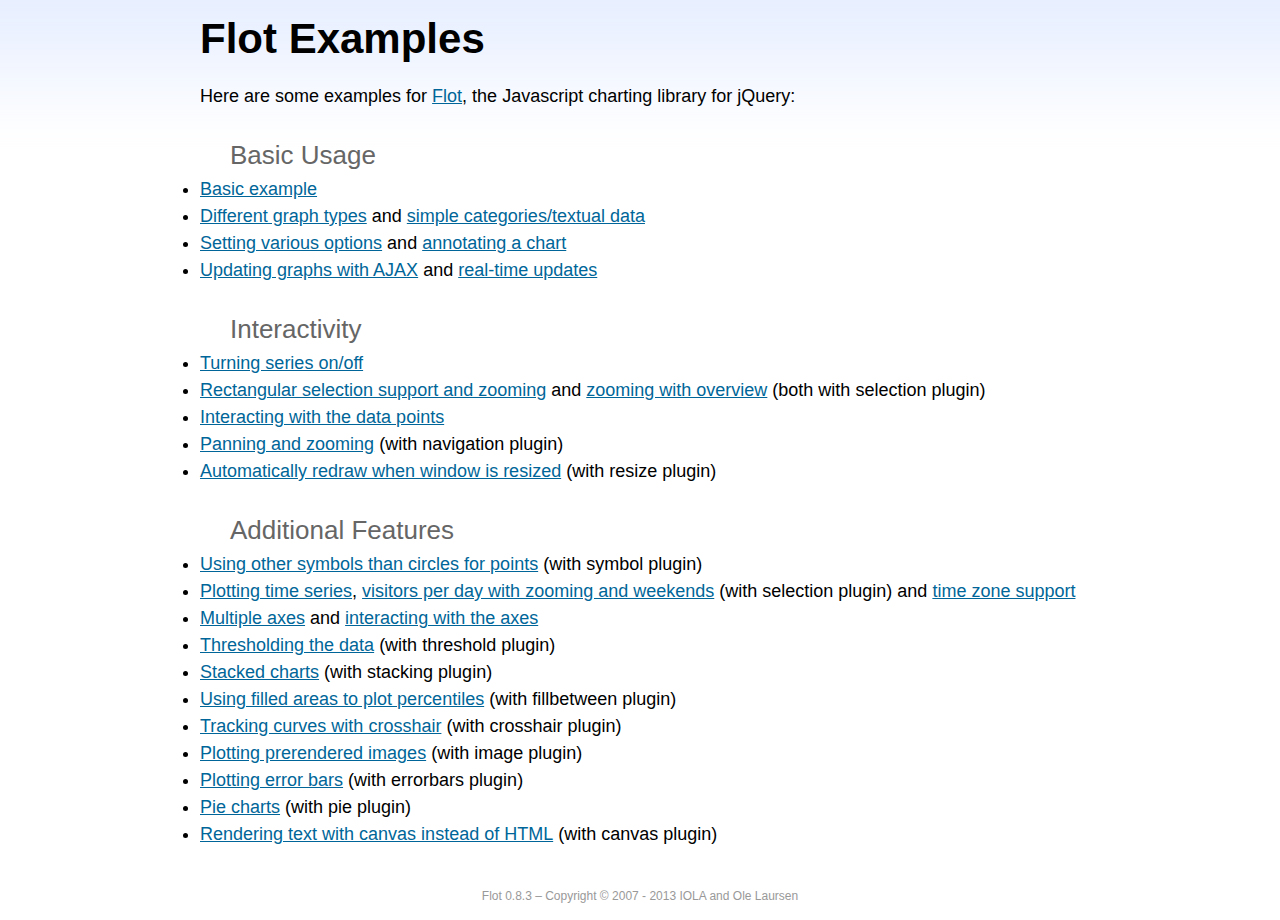
<file: bower_components/flot/examples/index.html>
<!DOCTYPE html PUBLIC "-//W3C//DTD HTML 4.01//EN" "http://www.w3.org/TR/html4/strict.dtd">
<html>
<head>
	<meta http-equiv="Content-Type" content="text/html; charset=utf-8">
	<title>Flot Examples</title>
	<link href="examples.css" rel="stylesheet" type="text/css">
	<style>

	h3 {
		margin-top: 30px;
		margin-bottom: 5px;
	}

	</style>
	<script language="javascript" type="text/javascript" src="../jquery.js"></script>
	<script language="javascript" type="text/javascript" src="../jquery.flot.js"></script>
	<script type="text/javascript">

	$(function() {

		// Add the Flot version string to the footer

		$("#footer").prepend("Flot " + $.plot.version + " &ndash; ");
	});

	</script>
</head>
<body>

	<div id="header">
		<h2>Flot Examples</h2>
	</div>

	<div id="content">

		<p>Here are some examples for <a href="http://www.flotcharts.org">Flot</a>, the Javascript charting library for jQuery:</p>

		<h3>Basic Usage</h3>

		<ul>
			<li><a href="basic-usage/index.html">Basic example</a></li>
			<li><a href="series-types/index.html">Different graph types</a> and <a href="categories/index.html">simple categories/textual data</a></li>
			<li><a href="basic-options/index.html">Setting various options</a> and <a href="annotating/index.html">annotating a chart</a></li>
			<li><a href="ajax/index.html">Updating graphs with AJAX</a> and <a href="realtime/index.html">real-time updates</a></li>
		</ul>

		<h3>Interactivity</h3>

		<ul>
			<li><a href="series-toggle/index.html">Turning series on/off</a></li>
			<li><a href="selection/index.html">Rectangular selection support and zooming</a> and <a href="zooming/index.html">zooming with overview</a> (both with selection plugin)</li>
			<li><a href="interacting/index.html">Interacting with the data points</a></li>
			<li><a href="navigate/index.html">Panning and zooming</a> (with navigation plugin)</li>
			<li><a href="resize/index.html">Automatically redraw when window is resized</a> (with resize plugin)</li>
		</ul>

		<h3>Additional Features</h3>

		<ul>
			<li><a href="symbols/index.html">Using other symbols than circles for points</a> (with symbol plugin)</li>
			<li><a href="axes-time/index.html">Plotting time series</a>, <a href="visitors/index.html">visitors per day with zooming and weekends</a> (with selection plugin) and <a href="axes-time-zones/index.html">time zone support</a></li>
			<li><a href="axes-multiple/index.html">Multiple axes</a> and <a href="axes-interacting/index.html">interacting with the axes</a></li>
			<li><a href="threshold/index.html">Thresholding the data</a> (with threshold plugin)</li>
			<li><a href="stacking/index.html">Stacked charts</a> (with stacking plugin)</li>
			<li><a href="percentiles/index.html">Using filled areas to plot percentiles</a> (with fillbetween plugin)</li>
			<li><a href="tracking/index.html">Tracking curves with crosshair</a> (with crosshair plugin)</li>
			<li><a href="image/index.html">Plotting prerendered images</a> (with image plugin)</li>
			<li><a href="series-errorbars/index.html">Plotting error bars</a> (with errorbars plugin)</li>
			<li><a href="series-pie/index.html">Pie charts</a> (with pie plugin)</li>
			<li><a href="canvas/index.html">Rendering text with canvas instead of HTML</a> (with canvas plugin)</li>
		</ul>

	</div>

	<div id="footer">
		Copyright &copy; 2007 - 2013 IOLA and Ole Laursen
	</div>

</body>
</html>
</file>
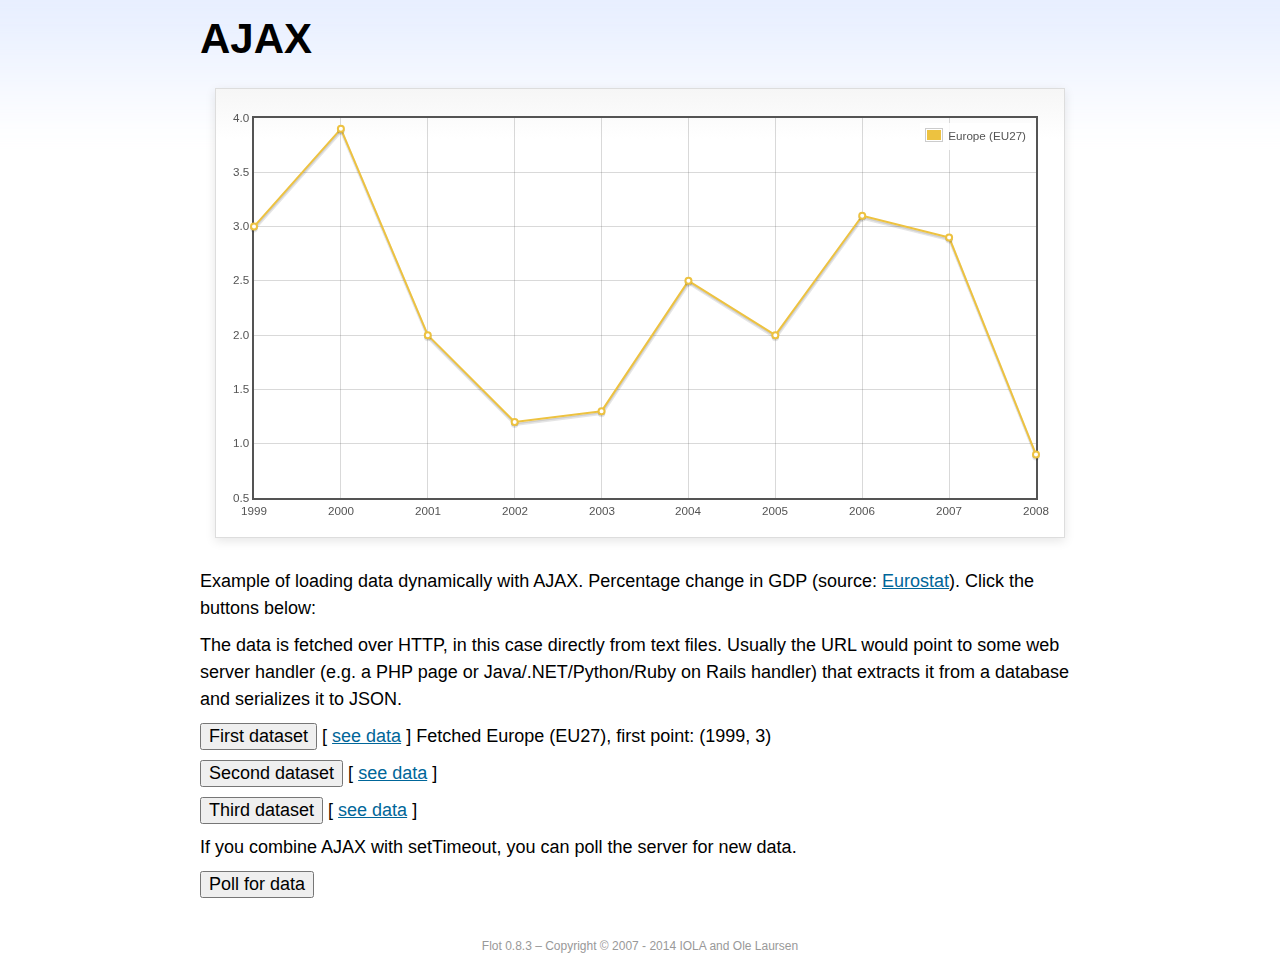
<file: bower_components/flot/examples/ajax/index.html>
<!DOCTYPE html PUBLIC "-//W3C//DTD HTML 4.01//EN" "http://www.w3.org/TR/html4/strict.dtd">
<html>
<head>
	<meta http-equiv="Content-Type" content="text/html; charset=utf-8">
	<title>Flot Examples: AJAX</title>
	<link href="../examples.css" rel="stylesheet" type="text/css">
	<!--[if lte IE 8]><script language="javascript" type="text/javascript" src="../../excanvas.min.js"></script><![endif]-->
	<script language="javascript" type="text/javascript" src="../../jquery.js"></script>
	<script language="javascript" type="text/javascript" src="../../jquery.flot.js"></script>
	<script type="text/javascript">

	$(function() {

		var options = {
			lines: {
				show: true
			},
			points: {
				show: true
			},
			xaxis: {
				tickDecimals: 0,
				tickSize: 1
			}
		};

		var data = [];

		$.plot("#placeholder", data, options);

		// Fetch one series, adding to what we already have

		var alreadyFetched = {};

		$("button.fetchSeries").click(function () {

			var button = $(this);

			// Find the URL in the link right next to us, then fetch the data

			var dataurl = button.siblings("a").attr("href");

			function onDataReceived(series) {

				// Extract the first coordinate pair; jQuery has parsed it, so
				// the data is now just an ordinary JavaScript object

				var firstcoordinate = "(" + series.data[0][0] + ", " + series.data[0][1] + ")";
				button.siblings("span").text("Fetched " + series.label + ", first point: " + firstcoordinate);

				// Push the new data onto our existing data array

				if (!alreadyFetched[series.label]) {
					alreadyFetched[series.label] = true;
					data.push(series);
				}

				$.plot("#placeholder", data, options);
			}

			$.ajax({
				url: dataurl,
				type: "GET",
				dataType: "json",
				success: onDataReceived
			});
		});

		// Initiate a recurring data update

		$("button.dataUpdate").click(function () {

			data = [];
			alreadyFetched = {};

			$.plot("#placeholder", data, options);

			var iteration = 0;

			function fetchData() {

				++iteration;

				function onDataReceived(series) {

					// Load all the data in one pass; if we only got partial
					// data we could merge it with what we already have.

					data = [ series ];
					$.plot("#placeholder", data, options);
				}

				// Normally we call the same URL - a script connected to a
				// database - but in this case we only have static example
				// files, so we need to modify the URL.

				$.ajax({
					url: "data-eu-gdp-growth-" + iteration + ".json",
					type: "GET",
					dataType: "json",
					success: onDataReceived
				});

				if (iteration < 5) {
					setTimeout(fetchData, 1000);
				} else {
					data = [];
					alreadyFetched = {};
				}
			}

			setTimeout(fetchData, 1000);
		});

		// Load the first series by default, so we don't have an empty plot

		$("button.fetchSeries:first").click();

		// Add the Flot version string to the footer

		$("#footer").prepend("Flot " + $.plot.version + " &ndash; ");
	});

	</script>
</head>
<body>

	<div id="header">
		<h2>AJAX</h2>
	</div>

	<div id="content">

		<div class="demo-container">
			<div id="placeholder" class="demo-placeholder"></div>
		</div>

		<p>Example of loading data dynamically with AJAX. Percentage change in GDP (source: <a href="http://epp.eurostat.ec.europa.eu/tgm/table.do?tab=table&init=1&plugin=1&language=en&pcode=tsieb020">Eurostat</a>). Click the buttons below:</p>

		<p>The data is fetched over HTTP, in this case directly from text files. Usually the URL would point to some web server handler (e.g. a PHP page or Java/.NET/Python/Ruby on Rails handler) that extracts it from a database and serializes it to JSON.</p>

		<p>
			<button class="fetchSeries">First dataset</button>
			[ <a href="data-eu-gdp-growth.json">see data</a> ]
			<span></span>
		</p>

		<p>
			<button class="fetchSeries">Second dataset</button>
			[ <a href="data-japan-gdp-growth.json">see data</a> ]
			<span></span>
		</p>

		<p>
			<button class="fetchSeries">Third dataset</button>
			[ <a href="data-usa-gdp-growth.json">see data</a> ]
			<span></span>
		</p>

		<p>If you combine AJAX with setTimeout, you can poll the server for new data.</p>

		<p>
			<button class="dataUpdate">Poll for data</button>
		</p>

	</div>

	<div id="footer">
		Copyright &copy; 2007 - 2014 IOLA and Ole Laursen
	</div>

</body>
</html>
</file>
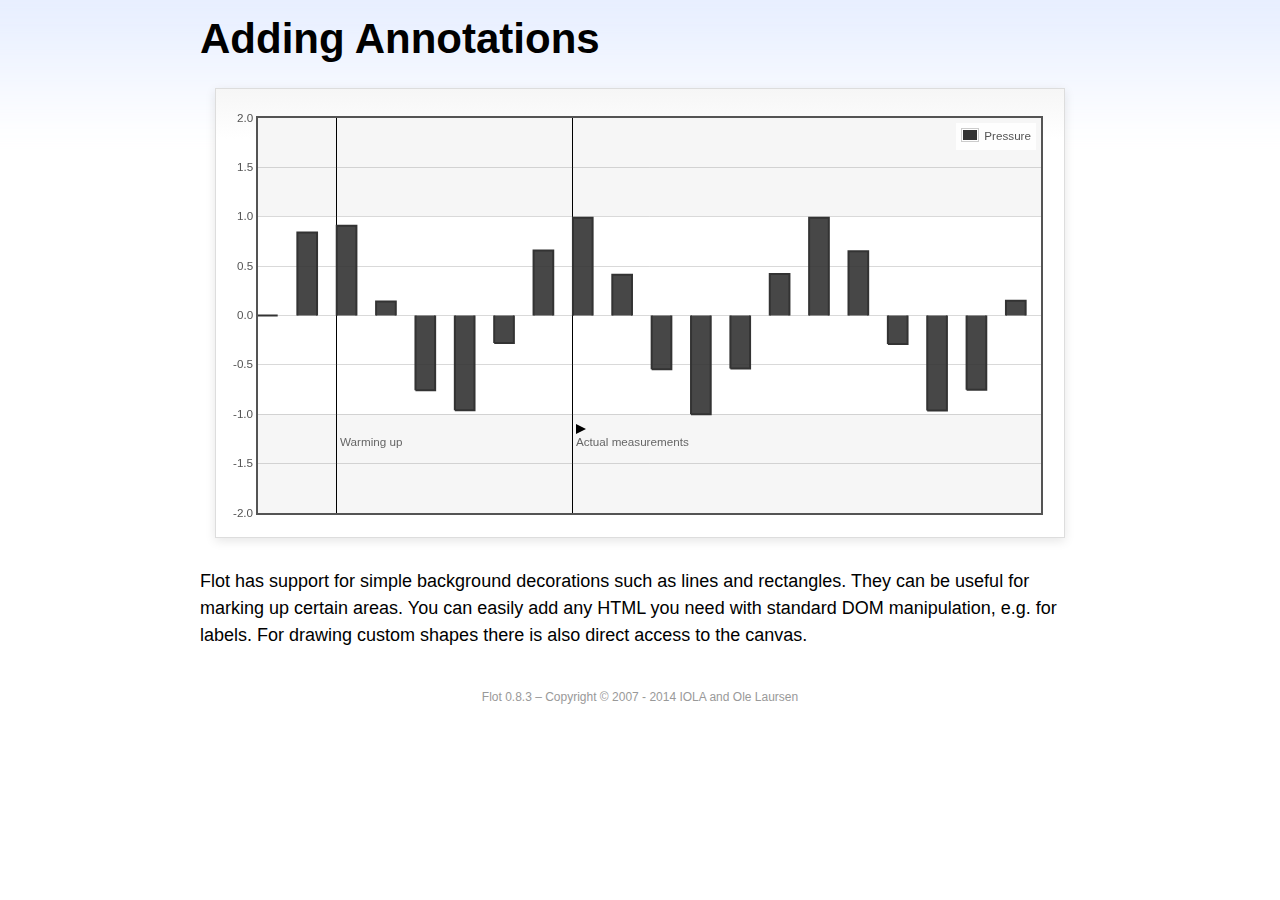
<file: bower_components/flot/examples/annotating/index.html>
<!DOCTYPE html PUBLIC "-//W3C//DTD HTML 4.01//EN" "http://www.w3.org/TR/html4/strict.dtd">
<html>
<head>
	<meta http-equiv="Content-Type" content="text/html; charset=utf-8">
	<title>Flot Examples: Adding Annotations</title>
	<link href="../examples.css" rel="stylesheet" type="text/css">
	<!--[if lte IE 8]><script language="javascript" type="text/javascript" src="../../excanvas.min.js"></script><![endif]-->
	<script language="javascript" type="text/javascript" src="../../jquery.js"></script>
	<script language="javascript" type="text/javascript" src="../../jquery.flot.js"></script>
	<script type="text/javascript">

	$(function() {

		var d1 = [];
		for (var i = 0; i < 20; ++i) {
			d1.push([i, Math.sin(i)]);
		}

		var data = [{ data: d1, label: "Pressure", color: "#333" }];

		var markings = [
			{ color: "#f6f6f6", yaxis: { from: 1 } },
			{ color: "#f6f6f6", yaxis: { to: -1 } },
			{ color: "#000", lineWidth: 1, xaxis: { from: 2, to: 2 } },
			{ color: "#000", lineWidth: 1, xaxis: { from: 8, to: 8 } }
		];

		var placeholder = $("#placeholder");

		var plot = $.plot(placeholder, data, {
			bars: { show: true, barWidth: 0.5, fill: 0.9 },
			xaxis: { ticks: [], autoscaleMargin: 0.02 },
			yaxis: { min: -2, max: 2 },
			grid: { markings: markings }
		});

		var o = plot.pointOffset({ x: 2, y: -1.2});

		// Append it to the placeholder that Flot already uses for positioning

		placeholder.append("<div style='position:absolute;left:" + (o.left + 4) + "px;top:" + o.top + "px;color:#666;font-size:smaller'>Warming up</div>");

		o = plot.pointOffset({ x: 8, y: -1.2});
		placeholder.append("<div style='position:absolute;left:" + (o.left + 4) + "px;top:" + o.top + "px;color:#666;font-size:smaller'>Actual measurements</div>");

		// Draw a little arrow on top of the last label to demonstrate canvas
		// drawing

		var ctx = plot.getCanvas().getContext("2d");
		ctx.beginPath();
		o.left += 4;
		ctx.moveTo(o.left, o.top);
		ctx.lineTo(o.left, o.top - 10);
		ctx.lineTo(o.left + 10, o.top - 5);
		ctx.lineTo(o.left, o.top);
		ctx.fillStyle = "#000";
		ctx.fill();

		// Add the Flot version string to the footer

		$("#footer").prepend("Flot " + $.plot.version + " &ndash; ");
	});

	</script>
</head>
<body>

	<div id="header">
		<h2>Adding Annotations</h2>
	</div>

	<div id="content">

		<div class="demo-container">
			<div id="placeholder" class="demo-placeholder"></div>
		</div>

		<p>Flot has support for simple background decorations such as lines and rectangles. They can be useful for marking up certain areas. You can easily add any HTML you need with standard DOM manipulation, e.g. for labels. For drawing custom shapes there is also direct access to the canvas.</p>

	</div>

	<div id="footer">
		Copyright &copy; 2007 - 2014 IOLA and Ole Laursen
	</div>

</body>
</html>
</file>
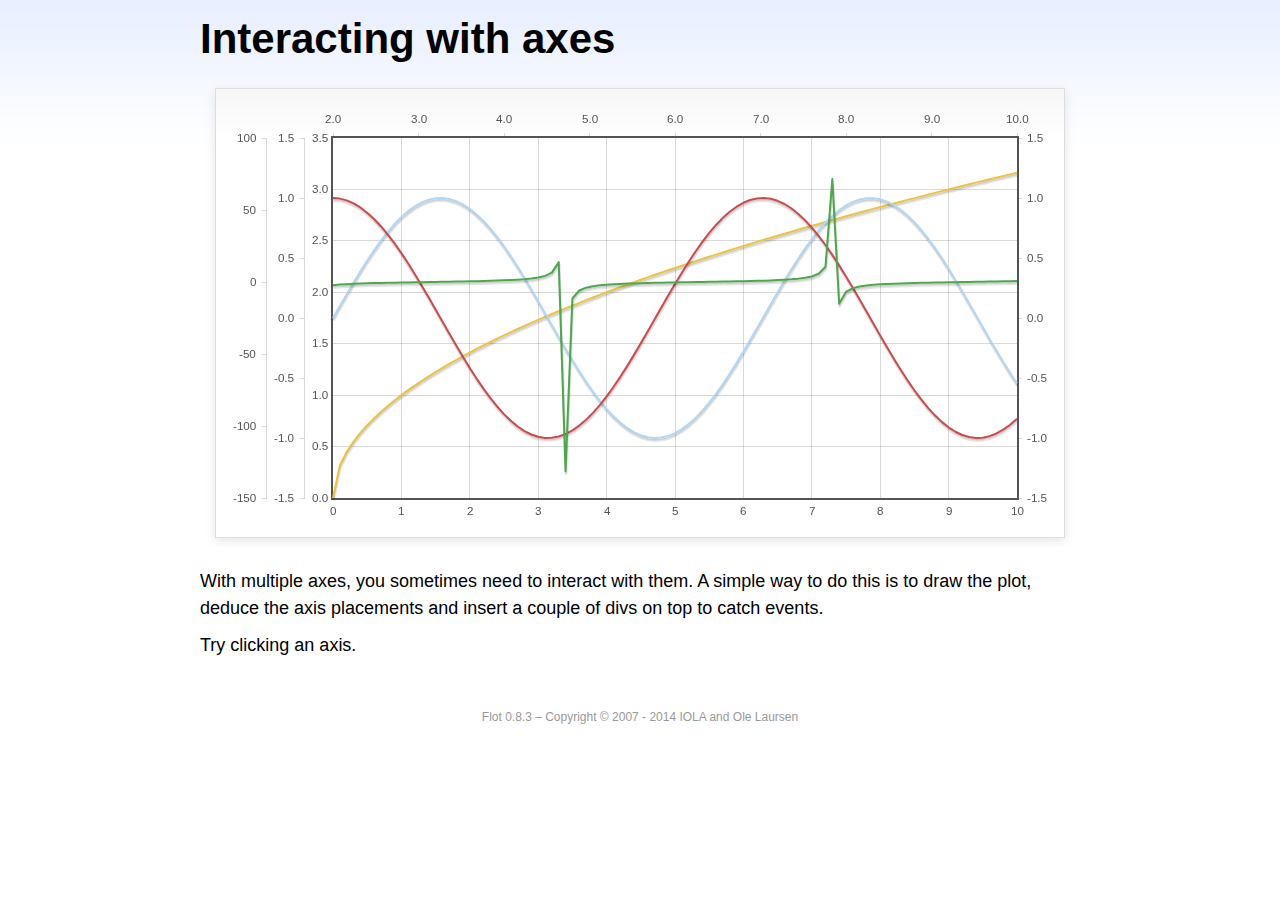
<file: bower_components/flot/examples/axes-interacting/index.html>
<!DOCTYPE html PUBLIC "-//W3C//DTD HTML 4.01//EN" "http://www.w3.org/TR/html4/strict.dtd">
<html>
<head>
	<meta http-equiv="Content-Type" content="text/html; charset=utf-8">
	<title>Flot Examples: Interacting with axes</title>
	<link href="../examples.css" rel="stylesheet" type="text/css">
	<!--[if lte IE 8]><script language="javascript" type="text/javascript" src="../../excanvas.min.js"></script><![endif]-->
	<script language="javascript" type="text/javascript" src="../../jquery.js"></script>
	<script language="javascript" type="text/javascript" src="../../jquery.flot.js"></script>
	<script type="text/javascript">

	$(function() {

		function generate(start, end, fn) {
			var res = [];
			for (var i = 0; i <= 100; ++i) {
				var x = start + i / 100 * (end - start);
				res.push([x, fn(x)]);
			}
			return res;
		}

		var data = [
			{ data: generate(0, 10, function (x) { return Math.sqrt(x);}), xaxis: 1, yaxis:1 },
			{ data: generate(0, 10, function (x) { return Math.sin(x);}), xaxis: 1, yaxis:2 },
			{ data: generate(0, 10, function (x) { return Math.cos(x);}), xaxis: 1, yaxis:3 },
			{ data: generate(2, 10, function (x) { return Math.tan(x);}), xaxis: 2, yaxis: 4 }
		];

		var plot = $.plot("#placeholder", data, {
			xaxes: [
				{ position: 'bottom' },
				{ position: 'top'}
			],
			yaxes: [
				{ position: 'left' },
				{ position: 'left' },
				{ position: 'right' },
				{ position: 'left' }
			]
		});

		// Create a div for each axis

		$.each(plot.getAxes(), function (i, axis) {
			if (!axis.show)
				return;

			var box = axis.box;

			$("<div class='axisTarget' style='position:absolute; left:" + box.left + "px; top:" + box.top + "px; width:" + box.width +  "px; height:" + box.height + "px'></div>")
				.data("axis.direction", axis.direction)
				.data("axis.n", axis.n)
				.css({ backgroundColor: "#f00", opacity: 0, cursor: "pointer" })
				.appendTo(plot.getPlaceholder())
				.hover(
					function () { $(this).css({ opacity: 0.10 }) },
					function () { $(this).css({ opacity: 0 }) }
				)
				.click(function () {
					$("#click").text("You clicked the " + axis.direction + axis.n + "axis!")
				});
		});

		// Add the Flot version string to the footer

		$("#footer").prepend("Flot " + $.plot.version + " &ndash; ");
	});

	</script>
</head>
<body>

	<div id="header">
		<h2>Interacting with axes</h2>
	</div>

	<div id="content">

		<div class="demo-container">
			<div id="placeholder" class="demo-placeholder"></div>
		</div>

		<p>With multiple axes, you sometimes need to interact with them. A simple way to do this is to draw the plot, deduce the axis placements and insert a couple of divs on top to catch events.</p>

		<p>Try clicking an axis.</p>

		<p id="click"></p>

	</div>

	<div id="footer">
		Copyright &copy; 2007 - 2014 IOLA and Ole Laursen
	</div>

</body>
</html>
</file>
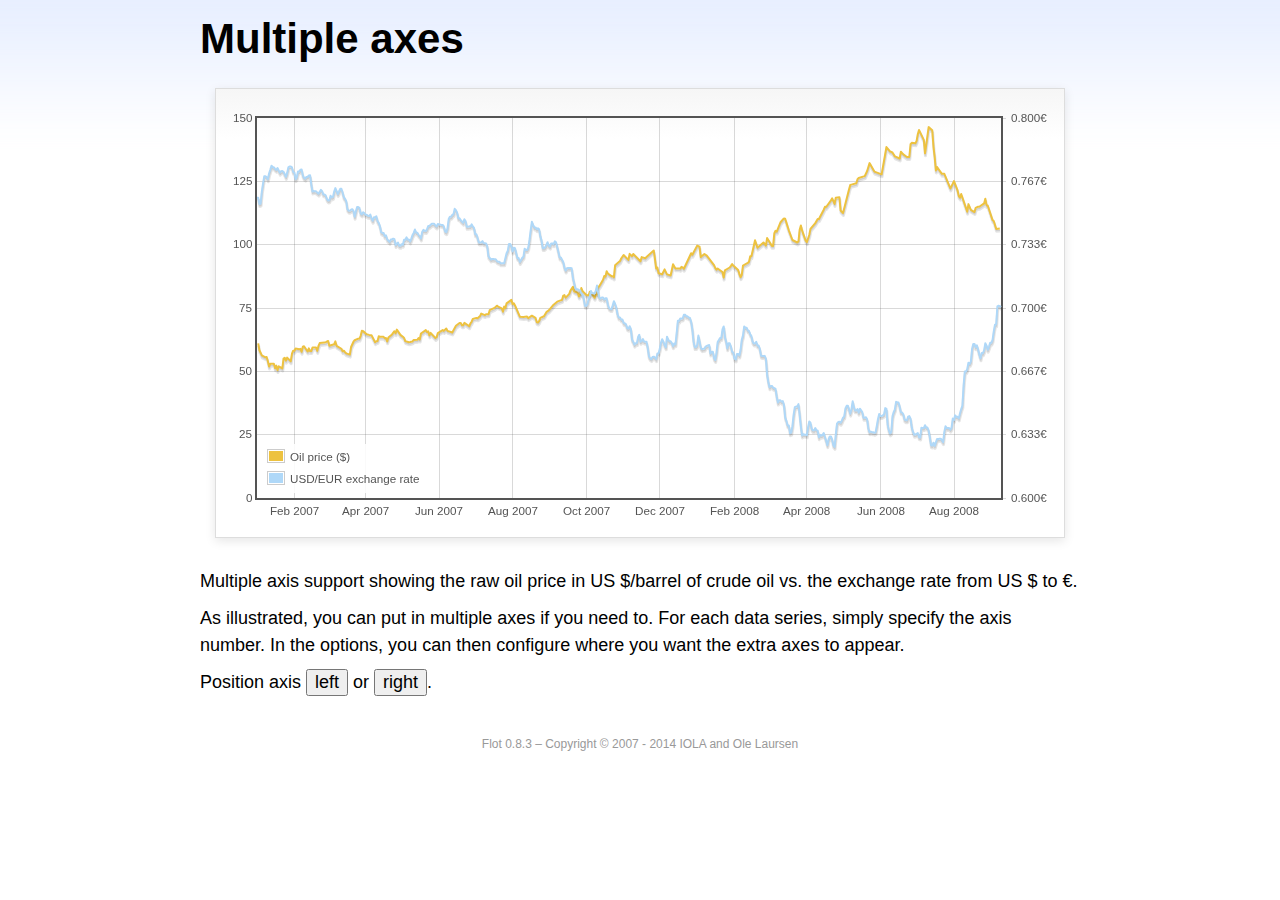
<file: bower_components/flot/examples/axes-multiple/index.html>
<!DOCTYPE html PUBLIC "-//W3C//DTD HTML 4.01//EN" "http://www.w3.org/TR/html4/strict.dtd">
<html>
<head>
	<meta http-equiv="Content-Type" content="text/html; charset=utf-8">
	<title>Flot Examples: Multiple Axes</title>
	<link href="../examples.css" rel="stylesheet" type="text/css">
	<!--[if lte IE 8]><script language="javascript" type="text/javascript" src="../../excanvas.min.js"></script><![endif]-->
	<script language="javascript" type="text/javascript" src="../../jquery.js"></script>
	<script language="javascript" type="text/javascript" src="../../jquery.flot.js"></script>
	<script language="javascript" type="text/javascript" src="../../jquery.flot.time.js"></script>
	<script type="text/javascript">

	$(function() {

		var oilprices = [[1167692400000,61.05], [1167778800000,58.32], [1167865200000,57.35], [1167951600000,56.31], [1168210800000,55.55], [1168297200000,55.64], [1168383600000,54.02], [1168470000000,51.88], [1168556400000,52.99], [1168815600000,52.99], [1168902000000,51.21], [1168988400000,52.24], [1169074800000,50.48], [1169161200000,51.99], [1169420400000,51.13], [1169506800000,55.04], [1169593200000,55.37], [1169679600000,54.23], [1169766000000,55.42], [1170025200000,54.01], [1170111600000,56.97], [1170198000000,58.14], [1170284400000,58.14], [1170370800000,59.02], [1170630000000,58.74], [1170716400000,58.88], [1170802800000,57.71], [1170889200000,59.71], [1170975600000,59.89], [1171234800000,57.81], [1171321200000,59.06], [1171407600000,58.00], [1171494000000,57.99], [1171580400000,59.39], [1171839600000,59.39], [1171926000000,58.07], [1172012400000,60.07], [1172098800000,61.14], [1172444400000,61.39], [1172530800000,61.46], [1172617200000,61.79], [1172703600000,62.00], [1172790000000,60.07], [1173135600000,60.69], [1173222000000,61.82], [1173308400000,60.05], [1173654000000,58.91], [1173740400000,57.93], [1173826800000,58.16], [1173913200000,57.55], [1173999600000,57.11], [1174258800000,56.59], [1174345200000,59.61], [1174518000000,61.69], [1174604400000,62.28], [1174860000000,62.91], [1174946400000,62.93], [1175032800000,64.03], [1175119200000,66.03], [1175205600000,65.87], [1175464800000,64.64], [1175637600000,64.38], [1175724000000,64.28], [1175810400000,64.28], [1176069600000,61.51], [1176156000000,61.89], [1176242400000,62.01], [1176328800000,63.85], [1176415200000,63.63], [1176674400000,63.61], [1176760800000,63.10], [1176847200000,63.13], [1176933600000,61.83], [1177020000000,63.38], [1177279200000,64.58], [1177452000000,65.84], [1177538400000,65.06], [1177624800000,66.46], [1177884000000,64.40], [1178056800000,63.68], [1178143200000,63.19], [1178229600000,61.93], [1178488800000,61.47], [1178575200000,61.55], [1178748000000,61.81], [1178834400000,62.37], [1179093600000,62.46], [1179180000000,63.17], [1179266400000,62.55], [1179352800000,64.94], [1179698400000,66.27], [1179784800000,65.50], [1179871200000,65.77], [1179957600000,64.18], [1180044000000,65.20], [1180389600000,63.15], [1180476000000,63.49], [1180562400000,65.08], [1180908000000,66.30], [1180994400000,65.96], [1181167200000,66.93], [1181253600000,65.98], [1181599200000,65.35], [1181685600000,66.26], [1181858400000,68.00], [1182117600000,69.09], [1182204000000,69.10], [1182290400000,68.19], [1182376800000,68.19], [1182463200000,69.14], [1182722400000,68.19], [1182808800000,67.77], [1182895200000,68.97], [1182981600000,69.57], [1183068000000,70.68], [1183327200000,71.09], [1183413600000,70.92], [1183586400000,71.81], [1183672800000,72.81], [1183932000000,72.19], [1184018400000,72.56], [1184191200000,72.50], [1184277600000,74.15], [1184623200000,75.05], [1184796000000,75.92], [1184882400000,75.57], [1185141600000,74.89], [1185228000000,73.56], [1185314400000,75.57], [1185400800000,74.95], [1185487200000,76.83], [1185832800000,78.21], [1185919200000,76.53], [1186005600000,76.86], [1186092000000,76.00], [1186437600000,71.59], [1186696800000,71.47], [1186956000000,71.62], [1187042400000,71.00], [1187301600000,71.98], [1187560800000,71.12], [1187647200000,69.47], [1187733600000,69.26], [1187820000000,69.83], [1187906400000,71.09], [1188165600000,71.73], [1188338400000,73.36], [1188511200000,74.04], [1188856800000,76.30], [1189116000000,77.49], [1189461600000,78.23], [1189548000000,79.91], [1189634400000,80.09], [1189720800000,79.10], [1189980000000,80.57], [1190066400000,81.93], [1190239200000,83.32], [1190325600000,81.62], [1190584800000,80.95], [1190671200000,79.53], [1190757600000,80.30], [1190844000000,82.88], [1190930400000,81.66], [1191189600000,80.24], [1191276000000,80.05], [1191362400000,79.94], [1191448800000,81.44], [1191535200000,81.22], [1191794400000,79.02], [1191880800000,80.26], [1191967200000,80.30], [1192053600000,83.08], [1192140000000,83.69], [1192399200000,86.13], [1192485600000,87.61], [1192572000000,87.40], [1192658400000,89.47], [1192744800000,88.60], [1193004000000,87.56], [1193090400000,87.56], [1193176800000,87.10], [1193263200000,91.86], [1193612400000,93.53], [1193698800000,94.53], [1193871600000,95.93], [1194217200000,93.98], [1194303600000,96.37], [1194476400000,95.46], [1194562800000,96.32], [1195081200000,93.43], [1195167600000,95.10], [1195426800000,94.64], [1195513200000,95.10], [1196031600000,97.70], [1196118000000,94.42], [1196204400000,90.62], [1196290800000,91.01], [1196377200000,88.71], [1196636400000,88.32], [1196809200000,90.23], [1196982000000,88.28], [1197241200000,87.86], [1197327600000,90.02], [1197414000000,92.25], [1197586800000,90.63], [1197846000000,90.63], [1197932400000,90.49], [1198018800000,91.24], [1198105200000,91.06], [1198191600000,90.49], [1198710000000,96.62], [1198796400000,96.00], [1199142000000,99.62], [1199314800000,99.18], [1199401200000,95.09], [1199660400000,96.33], [1199833200000,95.67], [1200351600000,91.90], [1200438000000,90.84], [1200524400000,90.13], [1200610800000,90.57], [1200956400000,89.21], [1201042800000,86.99], [1201129200000,89.85], [1201474800000,90.99], [1201561200000,91.64], [1201647600000,92.33], [1201734000000,91.75], [1202079600000,90.02], [1202166000000,88.41], [1202252400000,87.14], [1202338800000,88.11], [1202425200000,91.77], [1202770800000,92.78], [1202857200000,93.27], [1202943600000,95.46], [1203030000000,95.46], [1203289200000,101.74], [1203462000000,98.81], [1203894000000,100.88], [1204066800000,99.64], [1204153200000,102.59], [1204239600000,101.84], [1204498800000,99.52], [1204585200000,99.52], [1204671600000,104.52], [1204758000000,105.47], [1204844400000,105.15], [1205103600000,108.75], [1205276400000,109.92], [1205362800000,110.33], [1205449200000,110.21], [1205708400000,105.68], [1205967600000,101.84], [1206313200000,100.86], [1206399600000,101.22], [1206486000000,105.90], [1206572400000,107.58], [1206658800000,105.62], [1206914400000,101.58], [1207000800000,100.98], [1207173600000,103.83], [1207260000000,106.23], [1207605600000,108.50], [1207778400000,110.11], [1207864800000,110.14], [1208210400000,113.79], [1208296800000,114.93], [1208383200000,114.86], [1208728800000,117.48], [1208815200000,118.30], [1208988000000,116.06], [1209074400000,118.52], [1209333600000,118.75], [1209420000000,113.46], [1209592800000,112.52], [1210024800000,121.84], [1210111200000,123.53], [1210197600000,123.69], [1210543200000,124.23], [1210629600000,125.80], [1210716000000,126.29], [1211148000000,127.05], [1211320800000,129.07], [1211493600000,132.19], [1211839200000,128.85], [1212357600000,127.76], [1212703200000,138.54], [1212962400000,136.80], [1213135200000,136.38], [1213308000000,134.86], [1213653600000,134.01], [1213740000000,136.68], [1213912800000,135.65], [1214172000000,134.62], [1214258400000,134.62], [1214344800000,134.62], [1214431200000,139.64], [1214517600000,140.21], [1214776800000,140.00], [1214863200000,140.97], [1214949600000,143.57], [1215036000000,145.29], [1215381600000,141.37], [1215468000000,136.04], [1215727200000,146.40], [1215986400000,145.18], [1216072800000,138.74], [1216159200000,134.60], [1216245600000,129.29], [1216332000000,130.65], [1216677600000,127.95], [1216850400000,127.95], [1217282400000,122.19], [1217455200000,124.08], [1217541600000,125.10], [1217800800000,121.41], [1217887200000,119.17], [1217973600000,118.58], [1218060000000,120.02], [1218405600000,114.45], [1218492000000,113.01], [1218578400000,116.00], [1218751200000,113.77], [1219010400000,112.87], [1219096800000,114.53], [1219269600000,114.98], [1219356000000,114.98], [1219701600000,116.27], [1219788000000,118.15], [1219874400000,115.59], [1219960800000,115.46], [1220306400000,109.71], [1220392800000,109.35], [1220565600000,106.23], [1220824800000,106.34]];

		var exchangerates = [[1167606000000,0.7580], [1167692400000,0.7580], [1167778800000,0.75470], [1167865200000,0.75490], [1167951600000,0.76130], [1168038000000,0.76550], [1168124400000,0.76930], [1168210800000,0.76940], [1168297200000,0.76880], [1168383600000,0.76780], [1168470000000,0.77080], [1168556400000,0.77270], [1168642800000,0.77490], [1168729200000,0.77410], [1168815600000,0.77410], [1168902000000,0.77320], [1168988400000,0.77270], [1169074800000,0.77370], [1169161200000,0.77240], [1169247600000,0.77120], [1169334000000,0.7720], [1169420400000,0.77210], [1169506800000,0.77170], [1169593200000,0.77040], [1169679600000,0.7690], [1169766000000,0.77110], [1169852400000,0.7740], [1169938800000,0.77450], [1170025200000,0.77450], [1170111600000,0.7740], [1170198000000,0.77160], [1170284400000,0.77130], [1170370800000,0.76780], [1170457200000,0.76880], [1170543600000,0.77180], [1170630000000,0.77180], [1170716400000,0.77280], [1170802800000,0.77290], [1170889200000,0.76980], [1170975600000,0.76850], [1171062000000,0.76810], [1171148400000,0.7690], [1171234800000,0.7690], [1171321200000,0.76980], [1171407600000,0.76990], [1171494000000,0.76510], [1171580400000,0.76130], [1171666800000,0.76160], [1171753200000,0.76140], [1171839600000,0.76140], [1171926000000,0.76070], [1172012400000,0.76020], [1172098800000,0.76110], [1172185200000,0.76220], [1172271600000,0.76150], [1172358000000,0.75980], [1172444400000,0.75980], [1172530800000,0.75920], [1172617200000,0.75730], [1172703600000,0.75660], [1172790000000,0.75670], [1172876400000,0.75910], [1172962800000,0.75820], [1173049200000,0.75850], [1173135600000,0.76130], [1173222000000,0.76310], [1173308400000,0.76150], [1173394800000,0.760], [1173481200000,0.76130], [1173567600000,0.76270], [1173654000000,0.76270], [1173740400000,0.76080], [1173826800000,0.75830], [1173913200000,0.75750], [1173999600000,0.75620], [1174086000000,0.7520], [1174172400000,0.75120], [1174258800000,0.75120], [1174345200000,0.75170], [1174431600000,0.7520], [1174518000000,0.75110], [1174604400000,0.7480], [1174690800000,0.75090], [1174777200000,0.75310], [1174860000000,0.75310], [1174946400000,0.75270], [1175032800000,0.74980], [1175119200000,0.74930], [1175205600000,0.75040], [1175292000000,0.750], [1175378400000,0.74910], [1175464800000,0.74910], [1175551200000,0.74850], [1175637600000,0.74840], [1175724000000,0.74920], [1175810400000,0.74710], [1175896800000,0.74590], [1175983200000,0.74770], [1176069600000,0.74770], [1176156000000,0.74830], [1176242400000,0.74580], [1176328800000,0.74480], [1176415200000,0.7430], [1176501600000,0.73990], [1176588000000,0.73950], [1176674400000,0.73950], [1176760800000,0.73780], [1176847200000,0.73820], [1176933600000,0.73620], [1177020000000,0.73550], [1177106400000,0.73480], [1177192800000,0.73610], [1177279200000,0.73610], [1177365600000,0.73650], [1177452000000,0.73620], [1177538400000,0.73310], [1177624800000,0.73390], [1177711200000,0.73440], [1177797600000,0.73270], [1177884000000,0.73270], [1177970400000,0.73360], [1178056800000,0.73330], [1178143200000,0.73590], [1178229600000,0.73590], [1178316000000,0.73720], [1178402400000,0.7360], [1178488800000,0.7360], [1178575200000,0.7350], [1178661600000,0.73650], [1178748000000,0.73840], [1178834400000,0.73950], [1178920800000,0.74130], [1179007200000,0.73970], [1179093600000,0.73960], [1179180000000,0.73850], [1179266400000,0.73780], [1179352800000,0.73660], [1179439200000,0.740], [1179525600000,0.74110], [1179612000000,0.74060], [1179698400000,0.74050], [1179784800000,0.74140], [1179871200000,0.74310], [1179957600000,0.74310], [1180044000000,0.74380], [1180130400000,0.74430], [1180216800000,0.74430], [1180303200000,0.74430], [1180389600000,0.74340], [1180476000000,0.74290], [1180562400000,0.74420], [1180648800000,0.7440], [1180735200000,0.74390], [1180821600000,0.74370], [1180908000000,0.74370], [1180994400000,0.74290], [1181080800000,0.74030], [1181167200000,0.73990], [1181253600000,0.74180], [1181340000000,0.74680], [1181426400000,0.7480], [1181512800000,0.7480], [1181599200000,0.7490], [1181685600000,0.74940], [1181772000000,0.75220], [1181858400000,0.75150], [1181944800000,0.75020], [1182031200000,0.74720], [1182117600000,0.74720], [1182204000000,0.74620], [1182290400000,0.74550], [1182376800000,0.74490], [1182463200000,0.74670], [1182549600000,0.74580], [1182636000000,0.74270], [1182722400000,0.74270], [1182808800000,0.7430], [1182895200000,0.74290], [1182981600000,0.7440], [1183068000000,0.7430], [1183154400000,0.74220], [1183240800000,0.73880], [1183327200000,0.73880], [1183413600000,0.73690], [1183500000000,0.73450], [1183586400000,0.73450], [1183672800000,0.73450], [1183759200000,0.73520], [1183845600000,0.73410], [1183932000000,0.73410], [1184018400000,0.7340], [1184104800000,0.73240], [1184191200000,0.72720], [1184277600000,0.72640], [1184364000000,0.72550], [1184450400000,0.72580], [1184536800000,0.72580], [1184623200000,0.72560], [1184709600000,0.72570], [1184796000000,0.72470], [1184882400000,0.72430], [1184968800000,0.72440], [1185055200000,0.72350], [1185141600000,0.72350], [1185228000000,0.72350], [1185314400000,0.72350], [1185400800000,0.72620], [1185487200000,0.72880], [1185573600000,0.73010], [1185660000000,0.73370], [1185746400000,0.73370], [1185832800000,0.73240], [1185919200000,0.72970], [1186005600000,0.73170], [1186092000000,0.73150], [1186178400000,0.72880], [1186264800000,0.72630], [1186351200000,0.72630], [1186437600000,0.72420], [1186524000000,0.72530], [1186610400000,0.72640], [1186696800000,0.7270], [1186783200000,0.73120], [1186869600000,0.73050], [1186956000000,0.73050], [1187042400000,0.73180], [1187128800000,0.73580], [1187215200000,0.74090], [1187301600000,0.74540], [1187388000000,0.74370], [1187474400000,0.74240], [1187560800000,0.74240], [1187647200000,0.74150], [1187733600000,0.74190], [1187820000000,0.74140], [1187906400000,0.73770], [1187992800000,0.73550], [1188079200000,0.73150], [1188165600000,0.73150], [1188252000000,0.7320], [1188338400000,0.73320], [1188424800000,0.73460], [1188511200000,0.73280], [1188597600000,0.73230], [1188684000000,0.7340], [1188770400000,0.7340], [1188856800000,0.73360], [1188943200000,0.73510], [1189029600000,0.73460], [1189116000000,0.73210], [1189202400000,0.72940], [1189288800000,0.72660], [1189375200000,0.72660], [1189461600000,0.72540], [1189548000000,0.72420], [1189634400000,0.72130], [1189720800000,0.71970], [1189807200000,0.72090], [1189893600000,0.7210], [1189980000000,0.7210], [1190066400000,0.7210], [1190152800000,0.72090], [1190239200000,0.71590], [1190325600000,0.71330], [1190412000000,0.71050], [1190498400000,0.70990], [1190584800000,0.70990], [1190671200000,0.70930], [1190757600000,0.70930], [1190844000000,0.70760], [1190930400000,0.7070], [1191016800000,0.70490], [1191103200000,0.70120], [1191189600000,0.70110], [1191276000000,0.70190], [1191362400000,0.70460], [1191448800000,0.70630], [1191535200000,0.70890], [1191621600000,0.70770], [1191708000000,0.70770], [1191794400000,0.70770], [1191880800000,0.70910], [1191967200000,0.71180], [1192053600000,0.70790], [1192140000000,0.70530], [1192226400000,0.7050], [1192312800000,0.70550], [1192399200000,0.70550], [1192485600000,0.70450], [1192572000000,0.70510], [1192658400000,0.70510], [1192744800000,0.70170], [1192831200000,0.70], [1192917600000,0.69950], [1193004000000,0.69940], [1193090400000,0.70140], [1193176800000,0.70360], [1193263200000,0.70210], [1193349600000,0.70020], [1193436000000,0.69670], [1193522400000,0.6950], [1193612400000,0.6950], [1193698800000,0.69390], [1193785200000,0.6940], [1193871600000,0.69220], [1193958000000,0.69190], [1194044400000,0.69140], [1194130800000,0.68940], [1194217200000,0.68910], [1194303600000,0.69040], [1194390000000,0.6890], [1194476400000,0.68340], [1194562800000,0.68230], [1194649200000,0.68070], [1194735600000,0.68150], [1194822000000,0.68150], [1194908400000,0.68470], [1194994800000,0.68590], [1195081200000,0.68220], [1195167600000,0.68270], [1195254000000,0.68370], [1195340400000,0.68230], [1195426800000,0.68220], [1195513200000,0.68220], [1195599600000,0.67920], [1195686000000,0.67460], [1195772400000,0.67350], [1195858800000,0.67310], [1195945200000,0.67420], [1196031600000,0.67440], [1196118000000,0.67390], [1196204400000,0.67310], [1196290800000,0.67610], [1196377200000,0.67610], [1196463600000,0.67850], [1196550000000,0.68180], [1196636400000,0.68360], [1196722800000,0.68230], [1196809200000,0.68050], [1196895600000,0.67930], [1196982000000,0.68490], [1197068400000,0.68330], [1197154800000,0.68250], [1197241200000,0.68250], [1197327600000,0.68160], [1197414000000,0.67990], [1197500400000,0.68130], [1197586800000,0.68090], [1197673200000,0.68680], [1197759600000,0.69330], [1197846000000,0.69330], [1197932400000,0.69450], [1198018800000,0.69440], [1198105200000,0.69460], [1198191600000,0.69640], [1198278000000,0.69650], [1198364400000,0.69560], [1198450800000,0.69560], [1198537200000,0.6950], [1198623600000,0.69480], [1198710000000,0.69280], [1198796400000,0.68870], [1198882800000,0.68240], [1198969200000,0.67940], [1199055600000,0.67940], [1199142000000,0.68030], [1199228400000,0.68550], [1199314800000,0.68240], [1199401200000,0.67910], [1199487600000,0.67830], [1199574000000,0.67850], [1199660400000,0.67850], [1199746800000,0.67970], [1199833200000,0.680], [1199919600000,0.68030], [1200006000000,0.68050], [1200092400000,0.6760], [1200178800000,0.6770], [1200265200000,0.6770], [1200351600000,0.67360], [1200438000000,0.67260], [1200524400000,0.67640], [1200610800000,0.68210], [1200697200000,0.68310], [1200783600000,0.68420], [1200870000000,0.68420], [1200956400000,0.68870], [1201042800000,0.69030], [1201129200000,0.68480], [1201215600000,0.68240], [1201302000000,0.67880], [1201388400000,0.68140], [1201474800000,0.68140], [1201561200000,0.67970], [1201647600000,0.67690], [1201734000000,0.67650], [1201820400000,0.67330], [1201906800000,0.67290], [1201993200000,0.67580], [1202079600000,0.67580], [1202166000000,0.6750], [1202252400000,0.6780], [1202338800000,0.68330], [1202425200000,0.68560], [1202511600000,0.69030], [1202598000000,0.68960], [1202684400000,0.68960], [1202770800000,0.68820], [1202857200000,0.68790], [1202943600000,0.68620], [1203030000000,0.68520], [1203116400000,0.68230], [1203202800000,0.68130], [1203289200000,0.68130], [1203375600000,0.68220], [1203462000000,0.68020], [1203548400000,0.68020], [1203634800000,0.67840], [1203721200000,0.67480], [1203807600000,0.67470], [1203894000000,0.67470], [1203980400000,0.67480], [1204066800000,0.67330], [1204153200000,0.6650], [1204239600000,0.66110], [1204326000000,0.65830], [1204412400000,0.6590], [1204498800000,0.6590], [1204585200000,0.65810], [1204671600000,0.65780], [1204758000000,0.65740], [1204844400000,0.65320], [1204930800000,0.65020], [1205017200000,0.65140], [1205103600000,0.65140], [1205190000000,0.65070], [1205276400000,0.6510], [1205362800000,0.64890], [1205449200000,0.64240], [1205535600000,0.64060], [1205622000000,0.63820], [1205708400000,0.63820], [1205794800000,0.63410], [1205881200000,0.63440], [1205967600000,0.63780], [1206054000000,0.64390], [1206140400000,0.64780], [1206226800000,0.64810], [1206313200000,0.64810], [1206399600000,0.64940], [1206486000000,0.64380], [1206572400000,0.63770], [1206658800000,0.63290], [1206745200000,0.63360], [1206831600000,0.63330], [1206914400000,0.63330], [1207000800000,0.6330], [1207087200000,0.63710], [1207173600000,0.64030], [1207260000000,0.63960], [1207346400000,0.63640], [1207432800000,0.63560], [1207519200000,0.63560], [1207605600000,0.63680], [1207692000000,0.63570], [1207778400000,0.63540], [1207864800000,0.6320], [1207951200000,0.63320], [1208037600000,0.63280], [1208124000000,0.63310], [1208210400000,0.63420], [1208296800000,0.63210], [1208383200000,0.63020], [1208469600000,0.62780], [1208556000000,0.63080], [1208642400000,0.63240], [1208728800000,0.63240], [1208815200000,0.63070], [1208901600000,0.62770], [1208988000000,0.62690], [1209074400000,0.63350], [1209160800000,0.63920], [1209247200000,0.640], [1209333600000,0.64010], [1209420000000,0.63960], [1209506400000,0.64070], [1209592800000,0.64230], [1209679200000,0.64290], [1209765600000,0.64720], [1209852000000,0.64850], [1209938400000,0.64860], [1210024800000,0.64670], [1210111200000,0.64440], [1210197600000,0.64670], [1210284000000,0.65090], [1210370400000,0.64780], [1210456800000,0.64610], [1210543200000,0.64610], [1210629600000,0.64680], [1210716000000,0.64490], [1210802400000,0.6470], [1210888800000,0.64610], [1210975200000,0.64520], [1211061600000,0.64220], [1211148000000,0.64220], [1211234400000,0.64250], [1211320800000,0.64140], [1211407200000,0.63660], [1211493600000,0.63460], [1211580000000,0.6350], [1211666400000,0.63460], [1211752800000,0.63460], [1211839200000,0.63430], [1211925600000,0.63460], [1212012000000,0.63790], [1212098400000,0.64160], [1212184800000,0.64420], [1212271200000,0.64310], [1212357600000,0.64310], [1212444000000,0.64350], [1212530400000,0.6440], [1212616800000,0.64730], [1212703200000,0.64690], [1212789600000,0.63860], [1212876000000,0.63560], [1212962400000,0.6340], [1213048800000,0.63460], [1213135200000,0.6430], [1213221600000,0.64520], [1213308000000,0.64670], [1213394400000,0.65060], [1213480800000,0.65040], [1213567200000,0.65030], [1213653600000,0.64810], [1213740000000,0.64510], [1213826400000,0.6450], [1213912800000,0.64410], [1213999200000,0.64140], [1214085600000,0.64090], [1214172000000,0.64090], [1214258400000,0.64280], [1214344800000,0.64310], [1214431200000,0.64180], [1214517600000,0.63710], [1214604000000,0.63490], [1214690400000,0.63330], [1214776800000,0.63340], [1214863200000,0.63380], [1214949600000,0.63420], [1215036000000,0.6320], [1215122400000,0.63180], [1215208800000,0.6370], [1215295200000,0.63680], [1215381600000,0.63680], [1215468000000,0.63830], [1215554400000,0.63710], [1215640800000,0.63710], [1215727200000,0.63550], [1215813600000,0.6320], [1215900000000,0.62770], [1215986400000,0.62760], [1216072800000,0.62910], [1216159200000,0.62740], [1216245600000,0.62930], [1216332000000,0.63110], [1216418400000,0.6310], [1216504800000,0.63120], [1216591200000,0.63120], [1216677600000,0.63040], [1216764000000,0.62940], [1216850400000,0.63480], [1216936800000,0.63780], [1217023200000,0.63680], [1217109600000,0.63680], [1217196000000,0.63680], [1217282400000,0.6360], [1217368800000,0.6370], [1217455200000,0.64180], [1217541600000,0.64110], [1217628000000,0.64350], [1217714400000,0.64270], [1217800800000,0.64270], [1217887200000,0.64190], [1217973600000,0.64460], [1218060000000,0.64680], [1218146400000,0.64870], [1218232800000,0.65940], [1218319200000,0.66660], [1218405600000,0.66660], [1218492000000,0.66780], [1218578400000,0.67120], [1218664800000,0.67050], [1218751200000,0.67180], [1218837600000,0.67840], [1218924000000,0.68110], [1219010400000,0.68110], [1219096800000,0.67940], [1219183200000,0.68040], [1219269600000,0.67810], [1219356000000,0.67560], [1219442400000,0.67350], [1219528800000,0.67630], [1219615200000,0.67620], [1219701600000,0.67770], [1219788000000,0.68150], [1219874400000,0.68020], [1219960800000,0.6780], [1220047200000,0.67960], [1220133600000,0.68170], [1220220000000,0.68170], [1220306400000,0.68320], [1220392800000,0.68770], [1220479200000,0.69120], [1220565600000,0.69140], [1220652000000,0.70090], [1220738400000,0.70120], [1220824800000,0.7010], [1220911200000,0.70050]];

		function euroFormatter(v, axis) {
			return v.toFixed(axis.tickDecimals) + "€";
		}

		function doPlot(position) {
			$.plot("#placeholder", [
				{ data: oilprices, label: "Oil price ($)" },
				{ data: exchangerates, label: "USD/EUR exchange rate", yaxis: 2 }
			], {
				xaxes: [ { mode: "time" } ],
				yaxes: [ { min: 0 }, {
					// align if we are to the right
					alignTicksWithAxis: position == "right" ? 1 : null,
					position: position,
					tickFormatter: euroFormatter
				} ],
				legend: { position: "sw" }
			});
		}

		doPlot("right");

		$("button").click(function () {
			doPlot($(this).text());
		});

		// Add the Flot version string to the footer

		$("#footer").prepend("Flot " + $.plot.version + " &ndash; ");
	});

	</script>
</head>
<body>

	<div id="header">
		<h2>Multiple axes</h2>
	</div>

	<div id="content">

		<div class="demo-container">
			<div id="placeholder" class="demo-placeholder"></div>
		</div>

		<p>Multiple axis support showing the raw oil price in US $/barrel of crude oil vs. the exchange rate from US $ to €.</p>

		<p>As illustrated, you can put in multiple axes if you need to. For each data series, simply specify the axis number. In the options, you can then configure where you want the extra axes to appear.</p>

		<p>Position axis <button>left</button> or <button>right</button>.</p>

	</div>

	<div id="footer">
		Copyright &copy; 2007 - 2014 IOLA and Ole Laursen
	</div>

</body>
</html>
</file>
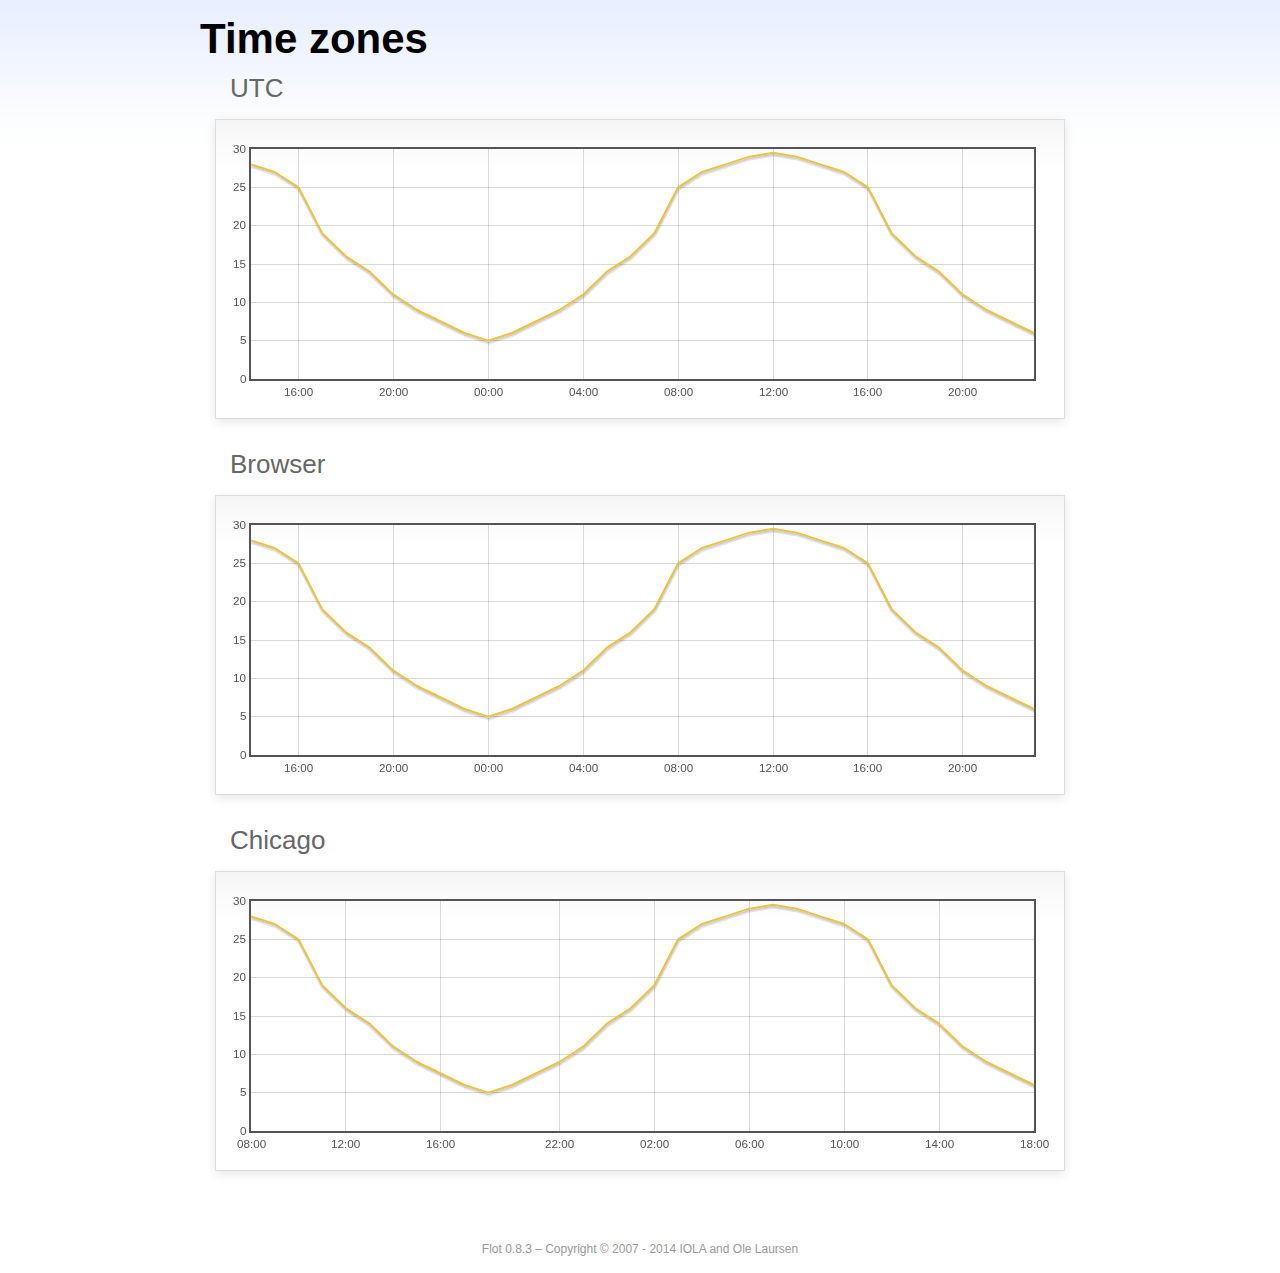
<file: bower_components/flot/examples/axes-time-zones/index.html>
<!DOCTYPE html PUBLIC "-//W3C//DTD HTML 4.01//EN" "http://www.w3.org/TR/html4/strict.dtd">
<html>
<head>
	<meta http-equiv="Content-Type" content="text/html; charset=utf-8">
	<title>Flot Examples: Time zones</title>
	<link href="../examples.css" rel="stylesheet" type="text/css">
	<!--[if lte IE 8]><script language="javascript" type="text/javascript" src="../../excanvas.min.js"></script><![endif]-->
	<script language="javascript" type="text/javascript" src="../../jquery.js"></script>
	<script language="javascript" type="text/javascript" src="../../jquery.flot.js"></script>
	<script language="javascript" type="text/javascript" src="../../jquery.flot.time.js"></script>
	<script language="javascript" type="text/javascript" src="date.js"></script>
	<script type="text/javascript">

	$(function() {

		timezoneJS.timezone.zoneFileBasePath = "tz";
		timezoneJS.timezone.defaultZoneFile = [];
		timezoneJS.timezone.init({async: false});

		var d = [
			[Date.UTC(2011, 2, 12, 14, 0, 0), 28],
			[Date.UTC(2011, 2, 12, 15, 0, 0), 27],
			[Date.UTC(2011, 2, 12, 16, 0, 0), 25],
			[Date.UTC(2011, 2, 12, 17, 0, 0), 19],
			[Date.UTC(2011, 2, 12, 18, 0, 0), 16],
			[Date.UTC(2011, 2, 12, 19, 0, 0), 14],
			[Date.UTC(2011, 2, 12, 20, 0, 0), 11],
			[Date.UTC(2011, 2, 12, 21, 0, 0), 9],
			[Date.UTC(2011, 2, 12, 22, 0, 0), 7.5],
			[Date.UTC(2011, 2, 12, 23, 0, 0), 6],
			[Date.UTC(2011, 2, 13, 0, 0, 0), 5],
			[Date.UTC(2011, 2, 13, 1, 0, 0), 6],
			[Date.UTC(2011, 2, 13, 2, 0, 0), 7.5],
			[Date.UTC(2011, 2, 13, 3, 0, 0), 9],
			[Date.UTC(2011, 2, 13, 4, 0, 0), 11],
			[Date.UTC(2011, 2, 13, 5, 0, 0), 14],
			[Date.UTC(2011, 2, 13, 6, 0, 0), 16],
			[Date.UTC(2011, 2, 13, 7, 0, 0), 19],
			[Date.UTC(2011, 2, 13, 8, 0, 0), 25],
			[Date.UTC(2011, 2, 13, 9, 0, 0), 27],
			[Date.UTC(2011, 2, 13, 10, 0, 0), 28],
			[Date.UTC(2011, 2, 13, 11, 0, 0), 29],
			[Date.UTC(2011, 2, 13, 12, 0, 0), 29.5],
			[Date.UTC(2011, 2, 13, 13, 0, 0), 29],
			[Date.UTC(2011, 2, 13, 14, 0, 0), 28],
			[Date.UTC(2011, 2, 13, 15, 0, 0), 27],
			[Date.UTC(2011, 2, 13, 16, 0, 0), 25],
			[Date.UTC(2011, 2, 13, 17, 0, 0), 19],
			[Date.UTC(2011, 2, 13, 18, 0, 0), 16],
			[Date.UTC(2011, 2, 13, 19, 0, 0), 14],
			[Date.UTC(2011, 2, 13, 20, 0, 0), 11],
			[Date.UTC(2011, 2, 13, 21, 0, 0), 9],
			[Date.UTC(2011, 2, 13, 22, 0, 0), 7.5],
			[Date.UTC(2011, 2, 13, 23, 0, 0), 6]
		];

		var plot = $.plot("#placeholderUTC", [d], {
			xaxis: {
				mode: "time"
			}
		});

		var plot = $.plot("#placeholderLocal", [d], {
			xaxis: {
				mode: "time",
				timezone: "browser"
			}
		});

		var plot = $.plot("#placeholderChicago", [d], {
			xaxis: {
				mode: "time",
				timezone: "America/Chicago"
			}
		});

		// Add the Flot version string to the footer

		$("#footer").prepend("Flot " + $.plot.version + " &ndash; ");
	});

	</script>
</head>
<body>

	<div id="header">
		<h2>Time zones</h2>
	</div>

	<div id="content">

		<h3>UTC</h3>
		<div class="demo-container" style="height: 300px;">
			<div id="placeholderUTC" class="demo-placeholder"></div>
		</div>

		<h3>Browser</h3>
		<div class="demo-container" style="height: 300px;">
			<div id="placeholderLocal" class="demo-placeholder"></div>
		</div>

		<h3>Chicago</h3>
		<div class="demo-container" style="height: 300px;">
			<div id="placeholderChicago" class="demo-placeholder"></div>
		</div>

	</div>

	<div id="footer">
		Copyright &copy; 2007 - 2014 IOLA and Ole Laursen
	</div>

</body>
</html>
</file>
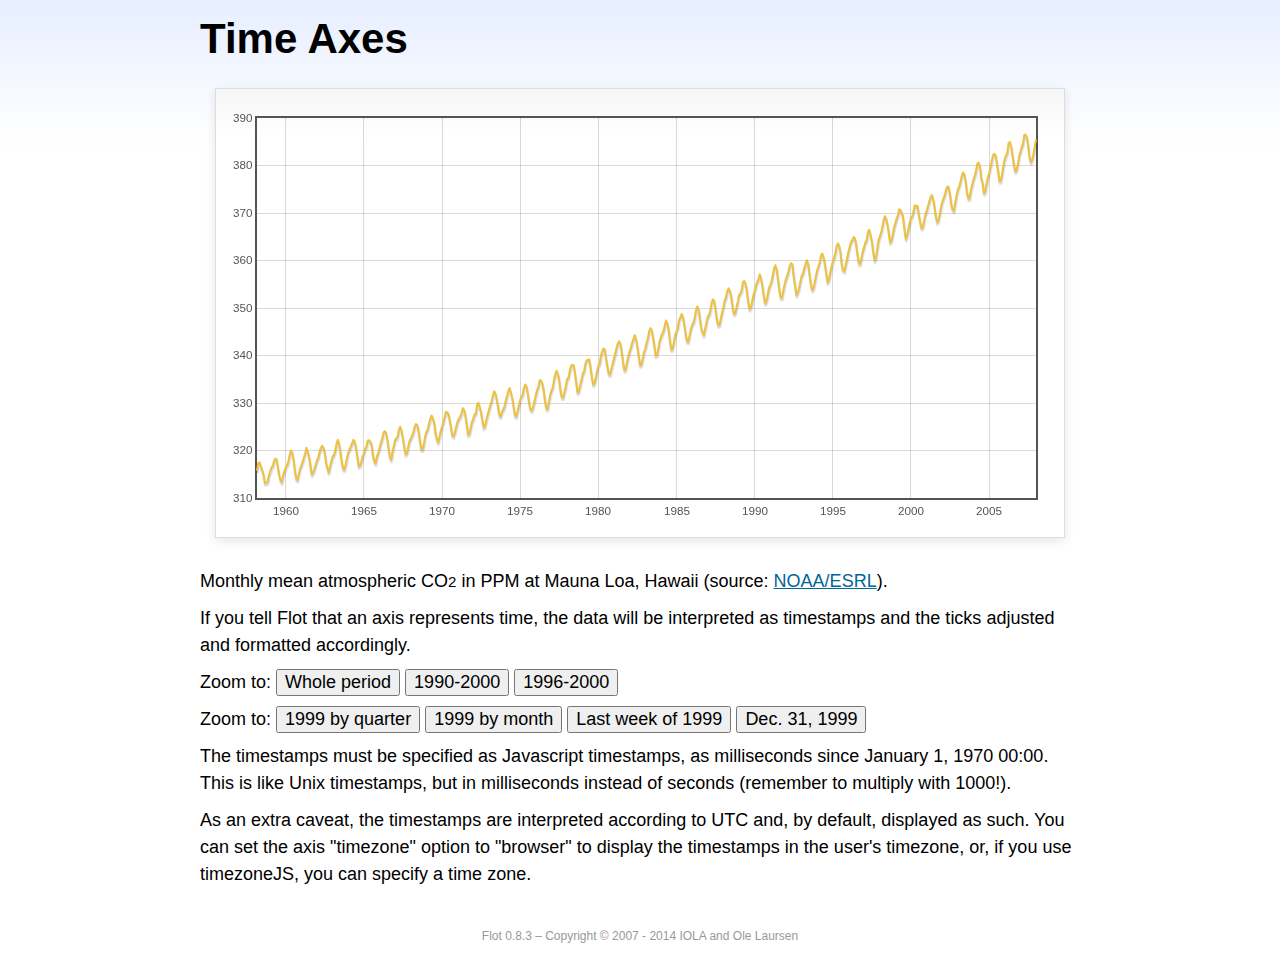
<file: bower_components/flot/examples/axes-time/index.html>
<!DOCTYPE html PUBLIC "-//W3C//DTD HTML 4.01//EN" "http://www.w3.org/TR/html4/strict.dtd">
<html>
<head>
	<meta http-equiv="Content-Type" content="text/html; charset=utf-8">
	<title>Flot Examples: Time Axes</title>
	<link href="../examples.css" rel="stylesheet" type="text/css">
	<!--[if lte IE 8]><script language="javascript" type="text/javascript" src="../../excanvas.min.js"></script><![endif]-->
	<script language="javascript" type="text/javascript" src="../../jquery.js"></script>
	<script language="javascript" type="text/javascript" src="../../jquery.flot.js"></script>
	<script language="javascript" type="text/javascript" src="../../jquery.flot.time.js"></script>
	<script type="text/javascript">

	$(function() {

		var d = [[-373597200000, 315.71], [-370918800000, 317.45], [-368326800000, 317.50], [-363056400000, 315.86], [-360378000000, 314.93], [-357699600000, 313.19], [-352429200000, 313.34], [-349837200000, 314.67], [-347158800000, 315.58], [-344480400000, 316.47], [-342061200000, 316.65], [-339382800000, 317.71], [-336790800000, 318.29], [-334112400000, 318.16], [-331520400000, 316.55], [-328842000000, 314.80], [-326163600000, 313.84], [-323571600000, 313.34], [-320893200000, 314.81], [-318301200000, 315.59], [-315622800000, 316.43], [-312944400000, 316.97], [-310438800000, 317.58], [-307760400000, 319.03], [-305168400000, 320.03], [-302490000000, 319.59], [-299898000000, 318.18], [-297219600000, 315.91], [-294541200000, 314.16], [-291949200000, 313.83], [-289270800000, 315.00], [-286678800000, 316.19], [-284000400000, 316.89], [-281322000000, 317.70], [-278902800000, 318.54], [-276224400000, 319.48], [-273632400000, 320.58], [-270954000000, 319.78], [-268362000000, 318.58], [-265683600000, 316.79], [-263005200000, 314.99], [-260413200000, 315.31], [-257734800000, 316.10], [-255142800000, 317.01], [-252464400000, 317.94], [-249786000000, 318.56], [-247366800000, 319.69], [-244688400000, 320.58], [-242096400000, 321.01], [-239418000000, 320.61], [-236826000000, 319.61], [-234147600000, 317.40], [-231469200000, 316.26], [-228877200000, 315.42], [-226198800000, 316.69], [-223606800000, 317.69], [-220928400000, 318.74], [-218250000000, 319.08], [-215830800000, 319.86], [-213152400000, 321.39], [-210560400000, 322.24], [-207882000000, 321.47], [-205290000000, 319.74], [-202611600000, 317.77], [-199933200000, 316.21], [-197341200000, 315.99], [-194662800000, 317.07], [-192070800000, 318.36], [-189392400000, 319.57], [-178938000000, 322.23], [-176259600000, 321.89], [-173667600000, 320.44], [-170989200000, 318.70], [-168310800000, 316.70], [-165718800000, 316.87], [-163040400000, 317.68], [-160448400000, 318.71], [-157770000000, 319.44], [-155091600000, 320.44], [-152672400000, 320.89], [-149994000000, 322.13], [-147402000000, 322.16], [-144723600000, 321.87], [-142131600000, 321.21], [-139453200000, 318.87], [-136774800000, 317.81], [-134182800000, 317.30], [-131504400000, 318.87], [-128912400000, 319.42], [-126234000000, 320.62], [-123555600000, 321.59], [-121136400000, 322.39], [-118458000000, 323.70], [-115866000000, 324.07], [-113187600000, 323.75], [-110595600000, 322.40], [-107917200000, 320.37], [-105238800000, 318.64], [-102646800000, 318.10], [-99968400000, 319.79], [-97376400000, 321.03], [-94698000000, 322.33], [-92019600000, 322.50], [-89600400000, 323.04], [-86922000000, 324.42], [-84330000000, 325.00], [-81651600000, 324.09], [-79059600000, 322.55], [-76381200000, 320.92], [-73702800000, 319.26], [-71110800000, 319.39], [-68432400000, 320.72], [-65840400000, 321.96], [-63162000000, 322.57], [-60483600000, 323.15], [-57978000000, 323.89], [-55299600000, 325.02], [-52707600000, 325.57], [-50029200000, 325.36], [-47437200000, 324.14], [-44758800000, 322.11], [-42080400000, 320.33], [-39488400000, 320.25], [-36810000000, 321.32], [-34218000000, 322.90], [-31539600000, 324.00], [-28861200000, 324.42], [-26442000000, 325.64], [-23763600000, 326.66], [-21171600000, 327.38], [-18493200000, 326.70], [-15901200000, 325.89], [-13222800000, 323.67], [-10544400000, 322.38], [-7952400000, 321.78], [-5274000000, 322.85], [-2682000000, 324.12], [-3600000, 325.06], [2674800000, 325.98], [5094000000, 326.93], [7772400000, 328.13], [10364400000, 328.07], [13042800000, 327.66], [15634800000, 326.35], [18313200000, 324.69], [20991600000, 323.10], [23583600000, 323.07], [26262000000, 324.01], [28854000000, 325.13], [31532400000, 326.17], [34210800000, 326.68], [36630000000, 327.18], [39308400000, 327.78], [41900400000, 328.92], [44578800000, 328.57], [47170800000, 327.37], [49849200000, 325.43], [52527600000, 323.36], [55119600000, 323.56], [57798000000, 324.80], [60390000000, 326.01], [63068400000, 326.77], [65746800000, 327.63], [68252400000, 327.75], [70930800000, 329.72], [73522800000, 330.07], [76201200000, 329.09], [78793200000, 328.05], [81471600000, 326.32], [84150000000, 324.84], [86742000000, 325.20], [89420400000, 326.50], [92012400000, 327.55], [94690800000, 328.54], [97369200000, 329.56], [99788400000, 330.30], [102466800000, 331.50], [105058800000, 332.48], [107737200000, 332.07], [110329200000, 330.87], [113007600000, 329.31], [115686000000, 327.51], [118278000000, 327.18], [120956400000, 328.16], [123548400000, 328.64], [126226800000, 329.35], [128905200000, 330.71], [131324400000, 331.48], [134002800000, 332.65], [136594800000, 333.16], [139273200000, 332.06], [141865200000, 330.99], [144543600000, 329.17], [147222000000, 327.41], [149814000000, 327.20], [152492400000, 328.33], [155084400000, 329.50], [157762800000, 330.68], [160441200000, 331.41], [162860400000, 331.85], [165538800000, 333.29], [168130800000, 333.91], [170809200000, 333.40], [173401200000, 331.78], [176079600000, 329.88], [178758000000, 328.57], [181350000000, 328.46], [184028400000, 329.26], [189298800000, 331.71], [191977200000, 332.76], [194482800000, 333.48], [197161200000, 334.78], [199753200000, 334.78], [202431600000, 334.17], [205023600000, 332.78], [207702000000, 330.64], [210380400000, 328.95], [212972400000, 328.77], [215650800000, 330.23], [218242800000, 331.69], [220921200000, 332.70], [223599600000, 333.24], [226018800000, 334.96], [228697200000, 336.04], [231289200000, 336.82], [233967600000, 336.13], [236559600000, 334.73], [239238000000, 332.52], [241916400000, 331.19], [244508400000, 331.19], [247186800000, 332.35], [249778800000, 333.47], [252457200000, 335.11], [255135600000, 335.26], [257554800000, 336.60], [260233200000, 337.77], [262825200000, 338.00], [265503600000, 337.99], [268095600000, 336.48], [270774000000, 334.37], [273452400000, 332.27], [276044400000, 332.41], [278722800000, 333.76], [281314800000, 334.83], [283993200000, 336.21], [286671600000, 336.64], [289090800000, 338.12], [291769200000, 339.02], [294361200000, 339.02], [297039600000, 339.20], [299631600000, 337.58], [302310000000, 335.55], [304988400000, 333.89], [307580400000, 334.14], [310258800000, 335.26], [312850800000, 336.71], [315529200000, 337.81], [318207600000, 338.29], [320713200000, 340.04], [323391600000, 340.86], [325980000000, 341.47], [328658400000, 341.26], [331250400000, 339.29], [333928800000, 337.60], [336607200000, 336.12], [339202800000, 336.08], [341881200000, 337.22], [344473200000, 338.34], [347151600000, 339.36], [349830000000, 340.51], [352249200000, 341.57], [354924000000, 342.56], [357516000000, 343.01], [360194400000, 342.47], [362786400000, 340.71], [365464800000, 338.52], [368143200000, 336.96], [370738800000, 337.13], [373417200000, 338.58], [376009200000, 339.89], [378687600000, 340.93], [381366000000, 341.69], [383785200000, 342.69], [389052000000, 344.30], [391730400000, 343.43], [394322400000, 341.88], [397000800000, 339.89], [399679200000, 337.95], [402274800000, 338.10], [404953200000, 339.27], [407545200000, 340.67], [410223600000, 341.42], [412902000000, 342.68], [415321200000, 343.46], [417996000000, 345.10], [420588000000, 345.76], [423266400000, 345.36], [425858400000, 343.91], [428536800000, 342.05], [431215200000, 340.00], [433810800000, 340.12], [436489200000, 341.33], [439081200000, 342.94], [441759600000, 343.87], [444438000000, 344.60], [446943600000, 345.20], [452210400000, 347.36], [454888800000, 346.74], [457480800000, 345.41], [460159200000, 343.01], [462837600000, 341.23], [465433200000, 341.52], [468111600000, 342.86], [470703600000, 344.41], [473382000000, 345.09], [476060400000, 345.89], [478479600000, 347.49], [481154400000, 348.00], [483746400000, 348.75], [486424800000, 348.19], [489016800000, 346.54], [491695200000, 344.63], [494373600000, 343.03], [496969200000, 342.92], [499647600000, 344.24], [502239600000, 345.62], [504918000000, 346.43], [507596400000, 346.94], [510015600000, 347.88], [512690400000, 349.57], [515282400000, 350.35], [517960800000, 349.72], [520552800000, 347.78], [523231200000, 345.86], [525909600000, 344.84], [528505200000, 344.32], [531183600000, 345.67], [533775600000, 346.88], [536454000000, 348.19], [539132400000, 348.55], [541551600000, 349.52], [544226400000, 351.12], [546818400000, 351.84], [549496800000, 351.49], [552088800000, 349.82], [554767200000, 347.63], [557445600000, 346.38], [560041200000, 346.49], [562719600000, 347.75], [565311600000, 349.03], [567990000000, 350.20], [570668400000, 351.61], [573174000000, 352.22], [575848800000, 353.53], [578440800000, 354.14], [581119200000, 353.62], [583711200000, 352.53], [586389600000, 350.41], [589068000000, 348.84], [591663600000, 348.94], [594342000000, 350.04], [596934000000, 351.29], [599612400000, 352.72], [602290800000, 353.10], [604710000000, 353.65], [607384800000, 355.43], [609976800000, 355.70], [612655200000, 355.11], [615247200000, 353.79], [617925600000, 351.42], [620604000000, 349.81], [623199600000, 350.11], [625878000000, 351.26], [628470000000, 352.63], [631148400000, 353.64], [633826800000, 354.72], [636246000000, 355.49], [638920800000, 356.09], [641512800000, 357.08], [644191200000, 356.11], [646783200000, 354.70], [649461600000, 352.68], [652140000000, 351.05], [654735600000, 351.36], [657414000000, 352.81], [660006000000, 354.22], [662684400000, 354.85], [665362800000, 355.66], [667782000000, 357.04], [670456800000, 358.40], [673048800000, 359.00], [675727200000, 357.99], [678319200000, 356.00], [680997600000, 353.78], [683676000000, 352.20], [686271600000, 352.22], [688950000000, 353.70], [691542000000, 354.98], [694220400000, 356.09], [696898800000, 356.85], [699404400000, 357.73], [702079200000, 358.91], [704671200000, 359.45], [707349600000, 359.19], [709941600000, 356.72], [712620000000, 354.79], [715298400000, 352.79], [717894000000, 353.20], [720572400000, 354.15], [723164400000, 355.39], [725842800000, 356.77], [728521200000, 357.17], [730940400000, 358.26], [733615200000, 359.16], [736207200000, 360.07], [738885600000, 359.41], [741477600000, 357.44], [744156000000, 355.30], [746834400000, 353.87], [749430000000, 354.04], [752108400000, 355.27], [754700400000, 356.70], [757378800000, 358.00], [760057200000, 358.81], [762476400000, 359.68], [765151200000, 361.13], [767743200000, 361.48], [770421600000, 360.60], [773013600000, 359.20], [775692000000, 357.23], [778370400000, 355.42], [780966000000, 355.89], [783644400000, 357.41], [786236400000, 358.74], [788914800000, 359.73], [791593200000, 360.61], [794012400000, 361.58], [796687200000, 363.05], [799279200000, 363.62], [801957600000, 363.03], [804549600000, 361.55], [807228000000, 358.94], [809906400000, 357.93], [812502000000, 357.80], [815180400000, 359.22], [817772400000, 360.44], [820450800000, 361.83], [823129200000, 362.95], [825634800000, 363.91], [828309600000, 364.28], [830901600000, 364.94], [833580000000, 364.70], [836172000000, 363.31], [838850400000, 361.15], [841528800000, 359.40], [844120800000, 359.34], [846802800000, 360.62], [849394800000, 361.96], [852073200000, 362.81], [854751600000, 363.87], [857170800000, 364.25], [859845600000, 366.02], [862437600000, 366.46], [865116000000, 365.32], [867708000000, 364.07], [870386400000, 361.95], [873064800000, 360.06], [875656800000, 360.49], [878338800000, 362.19], [880930800000, 364.12], [883609200000, 364.99], [886287600000, 365.82], [888706800000, 366.95], [891381600000, 368.42], [893973600000, 369.33], [896652000000, 368.78], [899244000000, 367.59], [901922400000, 365.84], [904600800000, 363.83], [907192800000, 364.18], [909874800000, 365.34], [912466800000, 366.93], [915145200000, 367.94], [917823600000, 368.82], [920242800000, 369.46], [922917600000, 370.77], [925509600000, 370.66], [928188000000, 370.10], [930780000000, 369.08], [933458400000, 366.66], [936136800000, 364.60], [938728800000, 365.17], [941410800000, 366.51], [944002800000, 367.89], [946681200000, 369.04], [949359600000, 369.35], [951865200000, 370.38], [954540000000, 371.63], [957132000000, 371.32], [959810400000, 371.53], [962402400000, 369.75], [965080800000, 368.23], [967759200000, 366.87], [970351200000, 366.94], [973033200000, 368.27], [975625200000, 369.64], [978303600000, 370.46], [980982000000, 371.44], [983401200000, 372.37], [986076000000, 373.33], [988668000000, 373.77], [991346400000, 373.09], [993938400000, 371.51], [996616800000, 369.55], [999295200000, 368.12], [1001887200000, 368.38], [1004569200000, 369.66], [1007161200000, 371.11], [1009839600000, 372.36], [1012518000000, 373.09], [1014937200000, 373.81], [1017612000000, 374.93], [1020204000000, 375.58], [1022882400000, 375.44], [1025474400000, 373.86], [1028152800000, 371.77], [1030831200000, 370.73], [1033423200000, 370.50], [1036105200000, 372.18], [1038697200000, 373.70], [1041375600000, 374.92], [1044054000000, 375.62], [1046473200000, 376.51], [1049148000000, 377.75], [1051740000000, 378.54], [1054418400000, 378.20], [1057010400000, 376.68], [1059688800000, 374.43], [1062367200000, 373.11], [1064959200000, 373.10], [1067641200000, 374.77], [1070233200000, 375.97], [1072911600000, 377.03], [1075590000000, 377.87], [1078095600000, 378.88], [1080770400000, 380.42], [1083362400000, 380.62], [1086040800000, 379.70], [1088632800000, 377.43], [1091311200000, 376.32], [1093989600000, 374.19], [1096581600000, 374.47], [1099263600000, 376.15], [1101855600000, 377.51], [1104534000000, 378.43], [1107212400000, 379.70], [1109631600000, 380.92], [1112306400000, 382.18], [1114898400000, 382.45], [1117576800000, 382.14], [1120168800000, 380.60], [1122847200000, 378.64], [1125525600000, 376.73], [1128117600000, 376.84], [1130799600000, 378.29], [1133391600000, 380.06], [1136070000000, 381.40], [1138748400000, 382.20], [1141167600000, 382.66], [1143842400000, 384.69], [1146434400000, 384.94], [1149112800000, 384.01], [1151704800000, 382.14], [1154383200000, 380.31], [1157061600000, 378.81], [1159653600000, 379.03], [1162335600000, 380.17], [1164927600000, 381.85], [1167606000000, 382.94], [1170284400000, 383.86], [1172703600000, 384.49], [1175378400000, 386.37], [1177970400000, 386.54], [1180648800000, 385.98], [1183240800000, 384.36], [1185919200000, 381.85], [1188597600000, 380.74], [1191189600000, 381.15], [1193871600000, 382.38], [1196463600000, 383.94], [1199142000000, 385.44]]; 

		$.plot("#placeholder", [d], {
			xaxis: { mode: "time" }
		});

		$("#whole").click(function () {
			$.plot("#placeholder", [d], {
				xaxis: { mode: "time" }
			});
		});

		$("#nineties").click(function () {
			$.plot("#placeholder", [d], {
				xaxis: {
					mode: "time",
					min: (new Date(1990, 0, 1)).getTime(),
					max: (new Date(2000, 0, 1)).getTime()
				}
			});
		});

		$("#latenineties").click(function () {
			$.plot("#placeholder", [d], {
				xaxis: {
					mode: "time",
					minTickSize: [1, "year"],
					min: (new Date(1996, 0, 1)).getTime(),
					max: (new Date(2000, 0, 1)).getTime()
				}
			});
		});

		$("#ninetyninequarters").click(function () {
			$.plot("#placeholder", [d], {
				xaxis: {
					mode: "time",
					minTickSize: [1, "quarter"],
					min: (new Date(1999, 0, 1)).getTime(),
					max: (new Date(2000, 0, 1)).getTime()
				}
			});
		});

		$("#ninetynine").click(function () {
			$.plot("#placeholder", [d], {
				xaxis: {
					mode: "time",
					minTickSize: [1, "month"],
					min: (new Date(1999, 0, 1)).getTime(),
					max: (new Date(2000, 0, 1)).getTime()
				}
			});
		});

		$("#lastweekninetynine").click(function () {
			$.plot("#placeholder", [d], {
				xaxis: {
					mode: "time",
					minTickSize: [1, "day"],
					min: (new Date(1999, 11, 25)).getTime(),
					max: (new Date(2000, 0, 1)).getTime(),
					timeformat: "%a"
				}
			});
		});

		$("#lastdayninetynine").click(function () {
			$.plot("#placeholder", [d], {
				xaxis: {
					mode: "time",
					minTickSize: [1, "hour"],
					min: (new Date(1999, 11, 31)).getTime(),
					max: (new Date(2000, 0, 1)).getTime(),
					twelveHourClock: true
				}
			});
		});

		// Add the Flot version string to the footer

		$("#footer").prepend("Flot " + $.plot.version + " &ndash; ");
	});

	</script>
</head>
<body>

	<div id="header">
		<h2>Time Axes</h2>
	</div>

	<div id="content">

		<div class="demo-container">
			<div id="placeholder" class="demo-placeholder"></div>
		</div>

		<p>Monthly mean atmospheric CO<sub>2</sub> in PPM at Mauna Loa, Hawaii (source: <a href="http://www.esrl.noaa.gov/gmd/ccgg/trends/">NOAA/ESRL</a>).</p>

		<p>If you tell Flot that an axis represents time, the data will be interpreted as timestamps and the ticks adjusted and formatted accordingly.</p>

		<p>Zoom to: <button id="whole">Whole period</button>
		<button id="nineties">1990-2000</button>
		<button id="latenineties">1996-2000</button></p>

		<p>Zoom to: <button id="ninetyninequarters">1999 by quarter</button>
		<button id="ninetynine">1999 by month</button>
		<button id="lastweekninetynine">Last week of 1999</button>
		<button id="lastdayninetynine">Dec. 31, 1999</button></p>

		<p>The timestamps must be specified as Javascript timestamps, as milliseconds since January 1, 1970 00:00. This is like Unix timestamps, but in milliseconds instead of seconds (remember to multiply with 1000!).</p>

		<p>As an extra caveat, the timestamps are interpreted according to UTC and, by default, displayed as such. You can set the axis "timezone" option to "browser" to display the timestamps in the user's timezone, or, if you use timezoneJS, you can specify a time zone.</p>

	</div>

	<div id="footer">
		Copyright &copy; 2007 - 2014 IOLA and Ole Laursen
	</div>

</body>
</html>
</file>
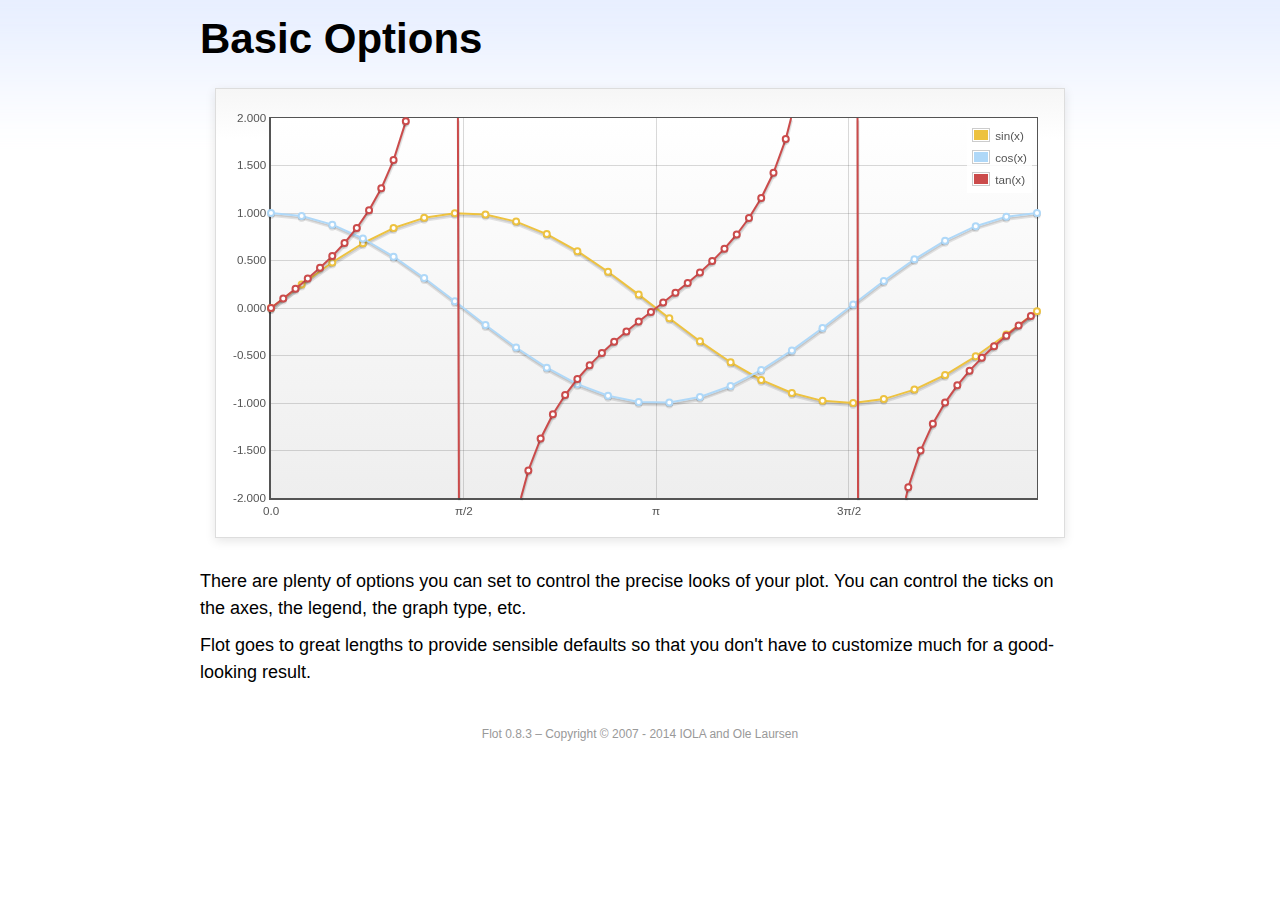
<file: bower_components/flot/examples/basic-options/index.html>
<!DOCTYPE html PUBLIC "-//W3C//DTD HTML 4.01//EN" "http://www.w3.org/TR/html4/strict.dtd">
<html>
<head>
	<meta http-equiv="Content-Type" content="text/html; charset=utf-8">
	<title>Flot Examples: Basic Options</title>
	<link href="../examples.css" rel="stylesheet" type="text/css">
	<!--[if lte IE 8]><script language="javascript" type="text/javascript" src="../../excanvas.min.js"></script><![endif]-->
	<script language="javascript" type="text/javascript" src="../../jquery.js"></script>
	<script language="javascript" type="text/javascript" src="../../jquery.flot.js"></script>
	<script type="text/javascript">

	$(function () {

		var d1 = [];
		for (var i = 0; i < Math.PI * 2; i += 0.25) {
			d1.push([i, Math.sin(i)]);
		}

		var d2 = [];
		for (var i = 0; i < Math.PI * 2; i += 0.25) {
			d2.push([i, Math.cos(i)]);
		}

		var d3 = [];
		for (var i = 0; i < Math.PI * 2; i += 0.1) {
			d3.push([i, Math.tan(i)]);
		}

		$.plot("#placeholder", [
			{ label: "sin(x)", data: d1 },
			{ label: "cos(x)", data: d2 },
			{ label: "tan(x)", data: d3 }
		], {
			series: {
				lines: { show: true },
				points: { show: true }
			},
			xaxis: {
				ticks: [
					0, [ Math.PI/2, "\u03c0/2" ], [ Math.PI, "\u03c0" ],
					[ Math.PI * 3/2, "3\u03c0/2" ], [ Math.PI * 2, "2\u03c0" ]
				]
			},
			yaxis: {
				ticks: 10,
				min: -2,
				max: 2,
				tickDecimals: 3
			},
			grid: {
				backgroundColor: { colors: [ "#fff", "#eee" ] },
				borderWidth: {
					top: 1,
					right: 1,
					bottom: 2,
					left: 2
				}
			}
		});

		// Add the Flot version string to the footer

		$("#footer").prepend("Flot " + $.plot.version + " &ndash; ");
	});

	</script>
</head>
<body>

	<div id="header">
		<h2>Basic Options</h2>
	</div>

	<div id="content">

		<div class="demo-container">
			<div id="placeholder" class="demo-placeholder"></div>
		</div>

		<p>There are plenty of options you can set to control the precise looks of your plot. You can control the ticks on the axes, the legend, the graph type, etc.</p>

		<p>Flot goes to great lengths to provide sensible defaults so that you don't have to customize much for a good-looking result.</p>

	</div>

	<div id="footer">
		Copyright &copy; 2007 - 2014 IOLA and Ole Laursen
	</div>

</body>
</html>
</file>
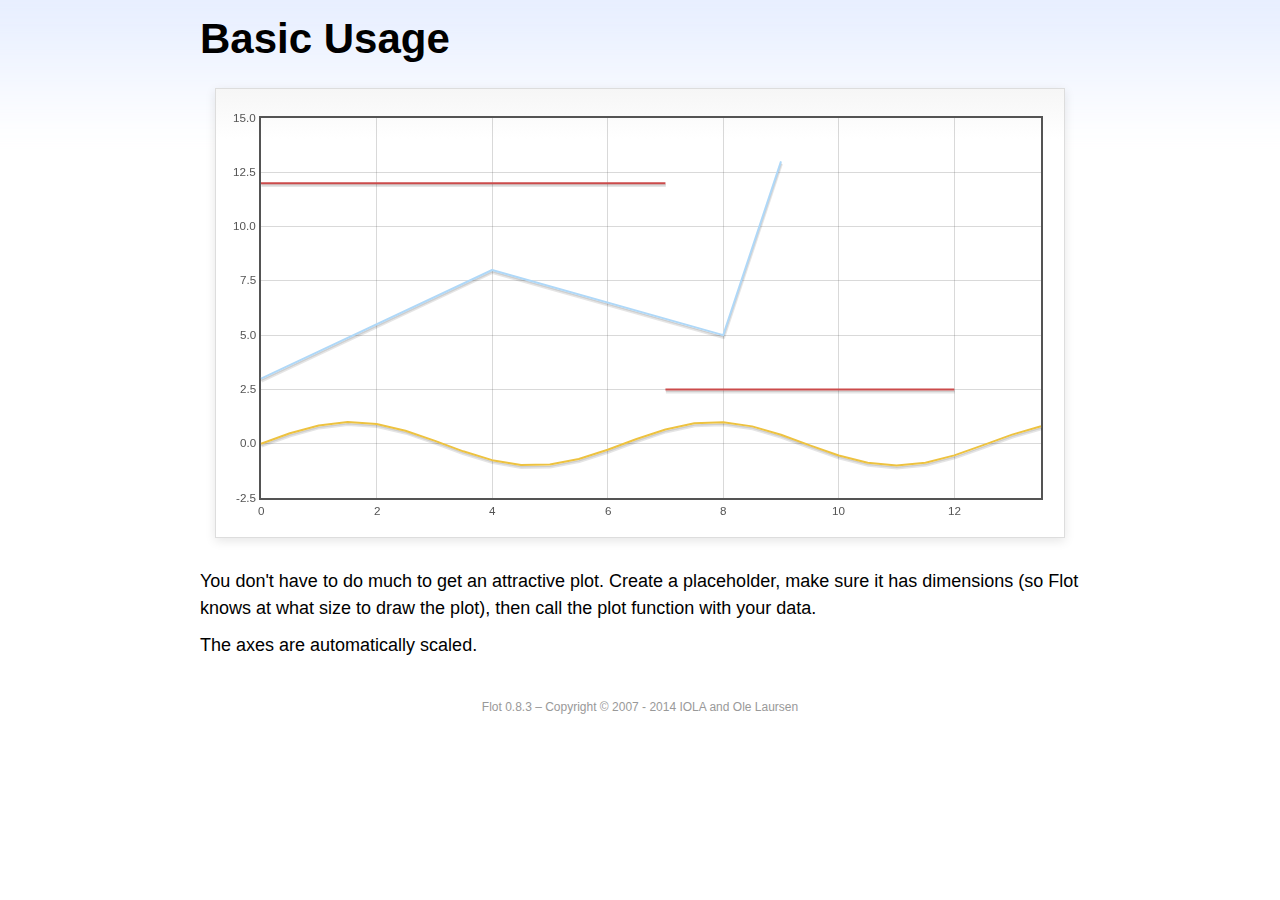
<file: bower_components/flot/examples/basic-usage/index.html>
<!DOCTYPE html PUBLIC "-//W3C//DTD HTML 4.01//EN" "http://www.w3.org/TR/html4/strict.dtd">
<html>
<head>
	<meta http-equiv="Content-Type" content="text/html; charset=utf-8">
	<title>Flot Examples: Basic Usage</title>
	<link href="../examples.css" rel="stylesheet" type="text/css">
	<!--[if lte IE 8]><script language="javascript" type="text/javascript" src="../../excanvas.min.js"></script><![endif]-->
	<script language="javascript" type="text/javascript" src="../../jquery.js"></script>
	<script language="javascript" type="text/javascript" src="../../jquery.flot.js"></script>
	<script type="text/javascript">

	$(function() {

		var d1 = [];
		for (var i = 0; i < 14; i += 0.5) {
			d1.push([i, Math.sin(i)]);
		}

		var d2 = [[0, 3], [4, 8], [8, 5], [9, 13]];

		// A null signifies separate line segments

		var d3 = [[0, 12], [7, 12], null, [7, 2.5], [12, 2.5]];

		$.plot("#placeholder", [ d1, d2, d3 ]);

		// Add the Flot version string to the footer

		$("#footer").prepend("Flot " + $.plot.version + " &ndash; ");
	});

	</script>
</head>
<body>

	<div id="header">
		<h2>Basic Usage</h2>
	</div>

	<div id="content">

		<div class="demo-container">
			<div id="placeholder" class="demo-placeholder"></div>
		</div>

		<p>You don't have to do much to get an attractive plot.  Create a placeholder, make sure it has dimensions (so Flot knows at what size to draw the plot), then call the plot function with your data.</p>

		<p>The axes are automatically scaled.</p>

	</div>

	<div id="footer">
		Copyright &copy; 2007 - 2014 IOLA and Ole Laursen
	</div>

</body>
</html>
</file>
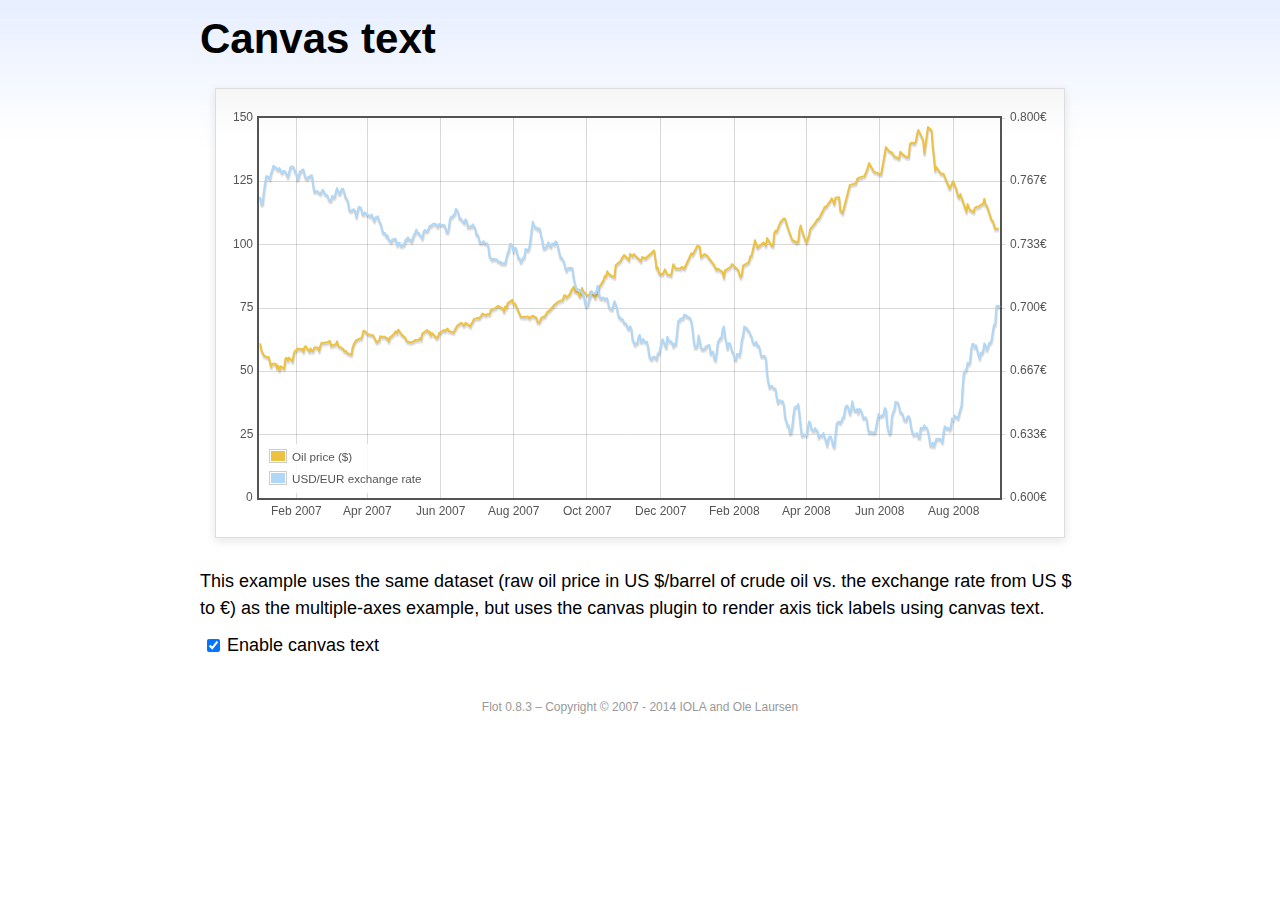
<file: bower_components/flot/examples/canvas/index.html>
<!DOCTYPE html PUBLIC "-//W3C//DTD HTML 4.01//EN" "http://www.w3.org/TR/html4/strict.dtd">
<html>
<head>
	<meta http-equiv="Content-Type" content="text/html; charset=utf-8">
	<title>Flot Examples: Canvas text</title>
	<link href="../examples.css" rel="stylesheet" type="text/css">
	<!--[if lte IE 8]><script language="javascript" type="text/javascript" src="../../excanvas.min.js"></script><![endif]-->
	<script language="javascript" type="text/javascript" src="../../jquery.js"></script>
	<script language="javascript" type="text/javascript" src="../../jquery.flot.js"></script>
	<script language="javascript" type="text/javascript" src="../../jquery.flot.time.js"></script>
	<script language="javascript" type="text/javascript" src="../../jquery.flot.canvas.js"></script>
	<script type="text/javascript">

	$(function() {

		var oilPrices = [[1167692400000,61.05], [1167778800000,58.32], [1167865200000,57.35], [1167951600000,56.31], [1168210800000,55.55], [1168297200000,55.64], [1168383600000,54.02], [1168470000000,51.88], [1168556400000,52.99], [1168815600000,52.99], [1168902000000,51.21], [1168988400000,52.24], [1169074800000,50.48], [1169161200000,51.99], [1169420400000,51.13], [1169506800000,55.04], [1169593200000,55.37], [1169679600000,54.23], [1169766000000,55.42], [1170025200000,54.01], [1170111600000,56.97], [1170198000000,58.14], [1170284400000,58.14], [1170370800000,59.02], [1170630000000,58.74], [1170716400000,58.88], [1170802800000,57.71], [1170889200000,59.71], [1170975600000,59.89], [1171234800000,57.81], [1171321200000,59.06], [1171407600000,58.00], [1171494000000,57.99], [1171580400000,59.39], [1171839600000,59.39], [1171926000000,58.07], [1172012400000,60.07], [1172098800000,61.14], [1172444400000,61.39], [1172530800000,61.46], [1172617200000,61.79], [1172703600000,62.00], [1172790000000,60.07], [1173135600000,60.69], [1173222000000,61.82], [1173308400000,60.05], [1173654000000,58.91], [1173740400000,57.93], [1173826800000,58.16], [1173913200000,57.55], [1173999600000,57.11], [1174258800000,56.59], [1174345200000,59.61], [1174518000000,61.69], [1174604400000,62.28], [1174860000000,62.91], [1174946400000,62.93], [1175032800000,64.03], [1175119200000,66.03], [1175205600000,65.87], [1175464800000,64.64], [1175637600000,64.38], [1175724000000,64.28], [1175810400000,64.28], [1176069600000,61.51], [1176156000000,61.89], [1176242400000,62.01], [1176328800000,63.85], [1176415200000,63.63], [1176674400000,63.61], [1176760800000,63.10], [1176847200000,63.13], [1176933600000,61.83], [1177020000000,63.38], [1177279200000,64.58], [1177452000000,65.84], [1177538400000,65.06], [1177624800000,66.46], [1177884000000,64.40], [1178056800000,63.68], [1178143200000,63.19], [1178229600000,61.93], [1178488800000,61.47], [1178575200000,61.55], [1178748000000,61.81], [1178834400000,62.37], [1179093600000,62.46], [1179180000000,63.17], [1179266400000,62.55], [1179352800000,64.94], [1179698400000,66.27], [1179784800000,65.50], [1179871200000,65.77], [1179957600000,64.18], [1180044000000,65.20], [1180389600000,63.15], [1180476000000,63.49], [1180562400000,65.08], [1180908000000,66.30], [1180994400000,65.96], [1181167200000,66.93], [1181253600000,65.98], [1181599200000,65.35], [1181685600000,66.26], [1181858400000,68.00], [1182117600000,69.09], [1182204000000,69.10], [1182290400000,68.19], [1182376800000,68.19], [1182463200000,69.14], [1182722400000,68.19], [1182808800000,67.77], [1182895200000,68.97], [1182981600000,69.57], [1183068000000,70.68], [1183327200000,71.09], [1183413600000,70.92], [1183586400000,71.81], [1183672800000,72.81], [1183932000000,72.19], [1184018400000,72.56], [1184191200000,72.50], [1184277600000,74.15], [1184623200000,75.05], [1184796000000,75.92], [1184882400000,75.57], [1185141600000,74.89], [1185228000000,73.56], [1185314400000,75.57], [1185400800000,74.95], [1185487200000,76.83], [1185832800000,78.21], [1185919200000,76.53], [1186005600000,76.86], [1186092000000,76.00], [1186437600000,71.59], [1186696800000,71.47], [1186956000000,71.62], [1187042400000,71.00], [1187301600000,71.98], [1187560800000,71.12], [1187647200000,69.47], [1187733600000,69.26], [1187820000000,69.83], [1187906400000,71.09], [1188165600000,71.73], [1188338400000,73.36], [1188511200000,74.04], [1188856800000,76.30], [1189116000000,77.49], [1189461600000,78.23], [1189548000000,79.91], [1189634400000,80.09], [1189720800000,79.10], [1189980000000,80.57], [1190066400000,81.93], [1190239200000,83.32], [1190325600000,81.62], [1190584800000,80.95], [1190671200000,79.53], [1190757600000,80.30], [1190844000000,82.88], [1190930400000,81.66], [1191189600000,80.24], [1191276000000,80.05], [1191362400000,79.94], [1191448800000,81.44], [1191535200000,81.22], [1191794400000,79.02], [1191880800000,80.26], [1191967200000,80.30], [1192053600000,83.08], [1192140000000,83.69], [1192399200000,86.13], [1192485600000,87.61], [1192572000000,87.40], [1192658400000,89.47], [1192744800000,88.60], [1193004000000,87.56], [1193090400000,87.56], [1193176800000,87.10], [1193263200000,91.86], [1193612400000,93.53], [1193698800000,94.53], [1193871600000,95.93], [1194217200000,93.98], [1194303600000,96.37], [1194476400000,95.46], [1194562800000,96.32], [1195081200000,93.43], [1195167600000,95.10], [1195426800000,94.64], [1195513200000,95.10], [1196031600000,97.70], [1196118000000,94.42], [1196204400000,90.62], [1196290800000,91.01], [1196377200000,88.71], [1196636400000,88.32], [1196809200000,90.23], [1196982000000,88.28], [1197241200000,87.86], [1197327600000,90.02], [1197414000000,92.25], [1197586800000,90.63], [1197846000000,90.63], [1197932400000,90.49], [1198018800000,91.24], [1198105200000,91.06], [1198191600000,90.49], [1198710000000,96.62], [1198796400000,96.00], [1199142000000,99.62], [1199314800000,99.18], [1199401200000,95.09], [1199660400000,96.33], [1199833200000,95.67], [1200351600000,91.90], [1200438000000,90.84], [1200524400000,90.13], [1200610800000,90.57], [1200956400000,89.21], [1201042800000,86.99], [1201129200000,89.85], [1201474800000,90.99], [1201561200000,91.64], [1201647600000,92.33], [1201734000000,91.75], [1202079600000,90.02], [1202166000000,88.41], [1202252400000,87.14], [1202338800000,88.11], [1202425200000,91.77], [1202770800000,92.78], [1202857200000,93.27], [1202943600000,95.46], [1203030000000,95.46], [1203289200000,101.74], [1203462000000,98.81], [1203894000000,100.88], [1204066800000,99.64], [1204153200000,102.59], [1204239600000,101.84], [1204498800000,99.52], [1204585200000,99.52], [1204671600000,104.52], [1204758000000,105.47], [1204844400000,105.15], [1205103600000,108.75], [1205276400000,109.92], [1205362800000,110.33], [1205449200000,110.21], [1205708400000,105.68], [1205967600000,101.84], [1206313200000,100.86], [1206399600000,101.22], [1206486000000,105.90], [1206572400000,107.58], [1206658800000,105.62], [1206914400000,101.58], [1207000800000,100.98], [1207173600000,103.83], [1207260000000,106.23], [1207605600000,108.50], [1207778400000,110.11], [1207864800000,110.14], [1208210400000,113.79], [1208296800000,114.93], [1208383200000,114.86], [1208728800000,117.48], [1208815200000,118.30], [1208988000000,116.06], [1209074400000,118.52], [1209333600000,118.75], [1209420000000,113.46], [1209592800000,112.52], [1210024800000,121.84], [1210111200000,123.53], [1210197600000,123.69], [1210543200000,124.23], [1210629600000,125.80], [1210716000000,126.29], [1211148000000,127.05], [1211320800000,129.07], [1211493600000,132.19], [1211839200000,128.85], [1212357600000,127.76], [1212703200000,138.54], [1212962400000,136.80], [1213135200000,136.38], [1213308000000,134.86], [1213653600000,134.01], [1213740000000,136.68], [1213912800000,135.65], [1214172000000,134.62], [1214258400000,134.62], [1214344800000,134.62], [1214431200000,139.64], [1214517600000,140.21], [1214776800000,140.00], [1214863200000,140.97], [1214949600000,143.57], [1215036000000,145.29], [1215381600000,141.37], [1215468000000,136.04], [1215727200000,146.40], [1215986400000,145.18], [1216072800000,138.74], [1216159200000,134.60], [1216245600000,129.29], [1216332000000,130.65], [1216677600000,127.95], [1216850400000,127.95], [1217282400000,122.19], [1217455200000,124.08], [1217541600000,125.10], [1217800800000,121.41], [1217887200000,119.17], [1217973600000,118.58], [1218060000000,120.02], [1218405600000,114.45], [1218492000000,113.01], [1218578400000,116.00], [1218751200000,113.77], [1219010400000,112.87], [1219096800000,114.53], [1219269600000,114.98], [1219356000000,114.98], [1219701600000,116.27], [1219788000000,118.15], [1219874400000,115.59], [1219960800000,115.46], [1220306400000,109.71], [1220392800000,109.35], [1220565600000,106.23], [1220824800000,106.34]];

		var exchangeRates = [[1167606000000,0.7580], [1167692400000,0.7580], [1167778800000,0.75470], [1167865200000,0.75490], [1167951600000,0.76130], [1168038000000,0.76550], [1168124400000,0.76930], [1168210800000,0.76940], [1168297200000,0.76880], [1168383600000,0.76780], [1168470000000,0.77080], [1168556400000,0.77270], [1168642800000,0.77490], [1168729200000,0.77410], [1168815600000,0.77410], [1168902000000,0.77320], [1168988400000,0.77270], [1169074800000,0.77370], [1169161200000,0.77240], [1169247600000,0.77120], [1169334000000,0.7720], [1169420400000,0.77210], [1169506800000,0.77170], [1169593200000,0.77040], [1169679600000,0.7690], [1169766000000,0.77110], [1169852400000,0.7740], [1169938800000,0.77450], [1170025200000,0.77450], [1170111600000,0.7740], [1170198000000,0.77160], [1170284400000,0.77130], [1170370800000,0.76780], [1170457200000,0.76880], [1170543600000,0.77180], [1170630000000,0.77180], [1170716400000,0.77280], [1170802800000,0.77290], [1170889200000,0.76980], [1170975600000,0.76850], [1171062000000,0.76810], [1171148400000,0.7690], [1171234800000,0.7690], [1171321200000,0.76980], [1171407600000,0.76990], [1171494000000,0.76510], [1171580400000,0.76130], [1171666800000,0.76160], [1171753200000,0.76140], [1171839600000,0.76140], [1171926000000,0.76070], [1172012400000,0.76020], [1172098800000,0.76110], [1172185200000,0.76220], [1172271600000,0.76150], [1172358000000,0.75980], [1172444400000,0.75980], [1172530800000,0.75920], [1172617200000,0.75730], [1172703600000,0.75660], [1172790000000,0.75670], [1172876400000,0.75910], [1172962800000,0.75820], [1173049200000,0.75850], [1173135600000,0.76130], [1173222000000,0.76310], [1173308400000,0.76150], [1173394800000,0.760], [1173481200000,0.76130], [1173567600000,0.76270], [1173654000000,0.76270], [1173740400000,0.76080], [1173826800000,0.75830], [1173913200000,0.75750], [1173999600000,0.75620], [1174086000000,0.7520], [1174172400000,0.75120], [1174258800000,0.75120], [1174345200000,0.75170], [1174431600000,0.7520], [1174518000000,0.75110], [1174604400000,0.7480], [1174690800000,0.75090], [1174777200000,0.75310], [1174860000000,0.75310], [1174946400000,0.75270], [1175032800000,0.74980], [1175119200000,0.74930], [1175205600000,0.75040], [1175292000000,0.750], [1175378400000,0.74910], [1175464800000,0.74910], [1175551200000,0.74850], [1175637600000,0.74840], [1175724000000,0.74920], [1175810400000,0.74710], [1175896800000,0.74590], [1175983200000,0.74770], [1176069600000,0.74770], [1176156000000,0.74830], [1176242400000,0.74580], [1176328800000,0.74480], [1176415200000,0.7430], [1176501600000,0.73990], [1176588000000,0.73950], [1176674400000,0.73950], [1176760800000,0.73780], [1176847200000,0.73820], [1176933600000,0.73620], [1177020000000,0.73550], [1177106400000,0.73480], [1177192800000,0.73610], [1177279200000,0.73610], [1177365600000,0.73650], [1177452000000,0.73620], [1177538400000,0.73310], [1177624800000,0.73390], [1177711200000,0.73440], [1177797600000,0.73270], [1177884000000,0.73270], [1177970400000,0.73360], [1178056800000,0.73330], [1178143200000,0.73590], [1178229600000,0.73590], [1178316000000,0.73720], [1178402400000,0.7360], [1178488800000,0.7360], [1178575200000,0.7350], [1178661600000,0.73650], [1178748000000,0.73840], [1178834400000,0.73950], [1178920800000,0.74130], [1179007200000,0.73970], [1179093600000,0.73960], [1179180000000,0.73850], [1179266400000,0.73780], [1179352800000,0.73660], [1179439200000,0.740], [1179525600000,0.74110], [1179612000000,0.74060], [1179698400000,0.74050], [1179784800000,0.74140], [1179871200000,0.74310], [1179957600000,0.74310], [1180044000000,0.74380], [1180130400000,0.74430], [1180216800000,0.74430], [1180303200000,0.74430], [1180389600000,0.74340], [1180476000000,0.74290], [1180562400000,0.74420], [1180648800000,0.7440], [1180735200000,0.74390], [1180821600000,0.74370], [1180908000000,0.74370], [1180994400000,0.74290], [1181080800000,0.74030], [1181167200000,0.73990], [1181253600000,0.74180], [1181340000000,0.74680], [1181426400000,0.7480], [1181512800000,0.7480], [1181599200000,0.7490], [1181685600000,0.74940], [1181772000000,0.75220], [1181858400000,0.75150], [1181944800000,0.75020], [1182031200000,0.74720], [1182117600000,0.74720], [1182204000000,0.74620], [1182290400000,0.74550], [1182376800000,0.74490], [1182463200000,0.74670], [1182549600000,0.74580], [1182636000000,0.74270], [1182722400000,0.74270], [1182808800000,0.7430], [1182895200000,0.74290], [1182981600000,0.7440], [1183068000000,0.7430], [1183154400000,0.74220], [1183240800000,0.73880], [1183327200000,0.73880], [1183413600000,0.73690], [1183500000000,0.73450], [1183586400000,0.73450], [1183672800000,0.73450], [1183759200000,0.73520], [1183845600000,0.73410], [1183932000000,0.73410], [1184018400000,0.7340], [1184104800000,0.73240], [1184191200000,0.72720], [1184277600000,0.72640], [1184364000000,0.72550], [1184450400000,0.72580], [1184536800000,0.72580], [1184623200000,0.72560], [1184709600000,0.72570], [1184796000000,0.72470], [1184882400000,0.72430], [1184968800000,0.72440], [1185055200000,0.72350], [1185141600000,0.72350], [1185228000000,0.72350], [1185314400000,0.72350], [1185400800000,0.72620], [1185487200000,0.72880], [1185573600000,0.73010], [1185660000000,0.73370], [1185746400000,0.73370], [1185832800000,0.73240], [1185919200000,0.72970], [1186005600000,0.73170], [1186092000000,0.73150], [1186178400000,0.72880], [1186264800000,0.72630], [1186351200000,0.72630], [1186437600000,0.72420], [1186524000000,0.72530], [1186610400000,0.72640], [1186696800000,0.7270], [1186783200000,0.73120], [1186869600000,0.73050], [1186956000000,0.73050], [1187042400000,0.73180], [1187128800000,0.73580], [1187215200000,0.74090], [1187301600000,0.74540], [1187388000000,0.74370], [1187474400000,0.74240], [1187560800000,0.74240], [1187647200000,0.74150], [1187733600000,0.74190], [1187820000000,0.74140], [1187906400000,0.73770], [1187992800000,0.73550], [1188079200000,0.73150], [1188165600000,0.73150], [1188252000000,0.7320], [1188338400000,0.73320], [1188424800000,0.73460], [1188511200000,0.73280], [1188597600000,0.73230], [1188684000000,0.7340], [1188770400000,0.7340], [1188856800000,0.73360], [1188943200000,0.73510], [1189029600000,0.73460], [1189116000000,0.73210], [1189202400000,0.72940], [1189288800000,0.72660], [1189375200000,0.72660], [1189461600000,0.72540], [1189548000000,0.72420], [1189634400000,0.72130], [1189720800000,0.71970], [1189807200000,0.72090], [1189893600000,0.7210], [1189980000000,0.7210], [1190066400000,0.7210], [1190152800000,0.72090], [1190239200000,0.71590], [1190325600000,0.71330], [1190412000000,0.71050], [1190498400000,0.70990], [1190584800000,0.70990], [1190671200000,0.70930], [1190757600000,0.70930], [1190844000000,0.70760], [1190930400000,0.7070], [1191016800000,0.70490], [1191103200000,0.70120], [1191189600000,0.70110], [1191276000000,0.70190], [1191362400000,0.70460], [1191448800000,0.70630], [1191535200000,0.70890], [1191621600000,0.70770], [1191708000000,0.70770], [1191794400000,0.70770], [1191880800000,0.70910], [1191967200000,0.71180], [1192053600000,0.70790], [1192140000000,0.70530], [1192226400000,0.7050], [1192312800000,0.70550], [1192399200000,0.70550], [1192485600000,0.70450], [1192572000000,0.70510], [1192658400000,0.70510], [1192744800000,0.70170], [1192831200000,0.70], [1192917600000,0.69950], [1193004000000,0.69940], [1193090400000,0.70140], [1193176800000,0.70360], [1193263200000,0.70210], [1193349600000,0.70020], [1193436000000,0.69670], [1193522400000,0.6950], [1193612400000,0.6950], [1193698800000,0.69390], [1193785200000,0.6940], [1193871600000,0.69220], [1193958000000,0.69190], [1194044400000,0.69140], [1194130800000,0.68940], [1194217200000,0.68910], [1194303600000,0.69040], [1194390000000,0.6890], [1194476400000,0.68340], [1194562800000,0.68230], [1194649200000,0.68070], [1194735600000,0.68150], [1194822000000,0.68150], [1194908400000,0.68470], [1194994800000,0.68590], [1195081200000,0.68220], [1195167600000,0.68270], [1195254000000,0.68370], [1195340400000,0.68230], [1195426800000,0.68220], [1195513200000,0.68220], [1195599600000,0.67920], [1195686000000,0.67460], [1195772400000,0.67350], [1195858800000,0.67310], [1195945200000,0.67420], [1196031600000,0.67440], [1196118000000,0.67390], [1196204400000,0.67310], [1196290800000,0.67610], [1196377200000,0.67610], [1196463600000,0.67850], [1196550000000,0.68180], [1196636400000,0.68360], [1196722800000,0.68230], [1196809200000,0.68050], [1196895600000,0.67930], [1196982000000,0.68490], [1197068400000,0.68330], [1197154800000,0.68250], [1197241200000,0.68250], [1197327600000,0.68160], [1197414000000,0.67990], [1197500400000,0.68130], [1197586800000,0.68090], [1197673200000,0.68680], [1197759600000,0.69330], [1197846000000,0.69330], [1197932400000,0.69450], [1198018800000,0.69440], [1198105200000,0.69460], [1198191600000,0.69640], [1198278000000,0.69650], [1198364400000,0.69560], [1198450800000,0.69560], [1198537200000,0.6950], [1198623600000,0.69480], [1198710000000,0.69280], [1198796400000,0.68870], [1198882800000,0.68240], [1198969200000,0.67940], [1199055600000,0.67940], [1199142000000,0.68030], [1199228400000,0.68550], [1199314800000,0.68240], [1199401200000,0.67910], [1199487600000,0.67830], [1199574000000,0.67850], [1199660400000,0.67850], [1199746800000,0.67970], [1199833200000,0.680], [1199919600000,0.68030], [1200006000000,0.68050], [1200092400000,0.6760], [1200178800000,0.6770], [1200265200000,0.6770], [1200351600000,0.67360], [1200438000000,0.67260], [1200524400000,0.67640], [1200610800000,0.68210], [1200697200000,0.68310], [1200783600000,0.68420], [1200870000000,0.68420], [1200956400000,0.68870], [1201042800000,0.69030], [1201129200000,0.68480], [1201215600000,0.68240], [1201302000000,0.67880], [1201388400000,0.68140], [1201474800000,0.68140], [1201561200000,0.67970], [1201647600000,0.67690], [1201734000000,0.67650], [1201820400000,0.67330], [1201906800000,0.67290], [1201993200000,0.67580], [1202079600000,0.67580], [1202166000000,0.6750], [1202252400000,0.6780], [1202338800000,0.68330], [1202425200000,0.68560], [1202511600000,0.69030], [1202598000000,0.68960], [1202684400000,0.68960], [1202770800000,0.68820], [1202857200000,0.68790], [1202943600000,0.68620], [1203030000000,0.68520], [1203116400000,0.68230], [1203202800000,0.68130], [1203289200000,0.68130], [1203375600000,0.68220], [1203462000000,0.68020], [1203548400000,0.68020], [1203634800000,0.67840], [1203721200000,0.67480], [1203807600000,0.67470], [1203894000000,0.67470], [1203980400000,0.67480], [1204066800000,0.67330], [1204153200000,0.6650], [1204239600000,0.66110], [1204326000000,0.65830], [1204412400000,0.6590], [1204498800000,0.6590], [1204585200000,0.65810], [1204671600000,0.65780], [1204758000000,0.65740], [1204844400000,0.65320], [1204930800000,0.65020], [1205017200000,0.65140], [1205103600000,0.65140], [1205190000000,0.65070], [1205276400000,0.6510], [1205362800000,0.64890], [1205449200000,0.64240], [1205535600000,0.64060], [1205622000000,0.63820], [1205708400000,0.63820], [1205794800000,0.63410], [1205881200000,0.63440], [1205967600000,0.63780], [1206054000000,0.64390], [1206140400000,0.64780], [1206226800000,0.64810], [1206313200000,0.64810], [1206399600000,0.64940], [1206486000000,0.64380], [1206572400000,0.63770], [1206658800000,0.63290], [1206745200000,0.63360], [1206831600000,0.63330], [1206914400000,0.63330], [1207000800000,0.6330], [1207087200000,0.63710], [1207173600000,0.64030], [1207260000000,0.63960], [1207346400000,0.63640], [1207432800000,0.63560], [1207519200000,0.63560], [1207605600000,0.63680], [1207692000000,0.63570], [1207778400000,0.63540], [1207864800000,0.6320], [1207951200000,0.63320], [1208037600000,0.63280], [1208124000000,0.63310], [1208210400000,0.63420], [1208296800000,0.63210], [1208383200000,0.63020], [1208469600000,0.62780], [1208556000000,0.63080], [1208642400000,0.63240], [1208728800000,0.63240], [1208815200000,0.63070], [1208901600000,0.62770], [1208988000000,0.62690], [1209074400000,0.63350], [1209160800000,0.63920], [1209247200000,0.640], [1209333600000,0.64010], [1209420000000,0.63960], [1209506400000,0.64070], [1209592800000,0.64230], [1209679200000,0.64290], [1209765600000,0.64720], [1209852000000,0.64850], [1209938400000,0.64860], [1210024800000,0.64670], [1210111200000,0.64440], [1210197600000,0.64670], [1210284000000,0.65090], [1210370400000,0.64780], [1210456800000,0.64610], [1210543200000,0.64610], [1210629600000,0.64680], [1210716000000,0.64490], [1210802400000,0.6470], [1210888800000,0.64610], [1210975200000,0.64520], [1211061600000,0.64220], [1211148000000,0.64220], [1211234400000,0.64250], [1211320800000,0.64140], [1211407200000,0.63660], [1211493600000,0.63460], [1211580000000,0.6350], [1211666400000,0.63460], [1211752800000,0.63460], [1211839200000,0.63430], [1211925600000,0.63460], [1212012000000,0.63790], [1212098400000,0.64160], [1212184800000,0.64420], [1212271200000,0.64310], [1212357600000,0.64310], [1212444000000,0.64350], [1212530400000,0.6440], [1212616800000,0.64730], [1212703200000,0.64690], [1212789600000,0.63860], [1212876000000,0.63560], [1212962400000,0.6340], [1213048800000,0.63460], [1213135200000,0.6430], [1213221600000,0.64520], [1213308000000,0.64670], [1213394400000,0.65060], [1213480800000,0.65040], [1213567200000,0.65030], [1213653600000,0.64810], [1213740000000,0.64510], [1213826400000,0.6450], [1213912800000,0.64410], [1213999200000,0.64140], [1214085600000,0.64090], [1214172000000,0.64090], [1214258400000,0.64280], [1214344800000,0.64310], [1214431200000,0.64180], [1214517600000,0.63710], [1214604000000,0.63490], [1214690400000,0.63330], [1214776800000,0.63340], [1214863200000,0.63380], [1214949600000,0.63420], [1215036000000,0.6320], [1215122400000,0.63180], [1215208800000,0.6370], [1215295200000,0.63680], [1215381600000,0.63680], [1215468000000,0.63830], [1215554400000,0.63710], [1215640800000,0.63710], [1215727200000,0.63550], [1215813600000,0.6320], [1215900000000,0.62770], [1215986400000,0.62760], [1216072800000,0.62910], [1216159200000,0.62740], [1216245600000,0.62930], [1216332000000,0.63110], [1216418400000,0.6310], [1216504800000,0.63120], [1216591200000,0.63120], [1216677600000,0.63040], [1216764000000,0.62940], [1216850400000,0.63480], [1216936800000,0.63780], [1217023200000,0.63680], [1217109600000,0.63680], [1217196000000,0.63680], [1217282400000,0.6360], [1217368800000,0.6370], [1217455200000,0.64180], [1217541600000,0.64110], [1217628000000,0.64350], [1217714400000,0.64270], [1217800800000,0.64270], [1217887200000,0.64190], [1217973600000,0.64460], [1218060000000,0.64680], [1218146400000,0.64870], [1218232800000,0.65940], [1218319200000,0.66660], [1218405600000,0.66660], [1218492000000,0.66780], [1218578400000,0.67120], [1218664800000,0.67050], [1218751200000,0.67180], [1218837600000,0.67840], [1218924000000,0.68110], [1219010400000,0.68110], [1219096800000,0.67940], [1219183200000,0.68040], [1219269600000,0.67810], [1219356000000,0.67560], [1219442400000,0.67350], [1219528800000,0.67630], [1219615200000,0.67620], [1219701600000,0.67770], [1219788000000,0.68150], [1219874400000,0.68020], [1219960800000,0.6780], [1220047200000,0.67960], [1220133600000,0.68170], [1220220000000,0.68170], [1220306400000,0.68320], [1220392800000,0.68770], [1220479200000,0.69120], [1220565600000,0.69140], [1220652000000,0.70090], [1220738400000,0.70120], [1220824800000,0.7010], [1220911200000,0.70050]];

		var data = [
			{ data: oilPrices, label: "Oil price ($)" },
			{ data: exchangeRates, label: "USD/EUR exchange rate", yaxis: 2 }
		];

		var options = {
			canvas: true,
			xaxes: [ { mode: "time" } ],
			yaxes: [ { min: 0 }, {
				position: "right",
				alignTicksWithAxis: 1,
				tickFormatter: function(value, axis) {
					return value.toFixed(axis.tickDecimals) + "€";
				}
			} ],
			legend: { position: "sw" }
		}

		$.plot("#placeholder", data, options);

		$("input").change(function () {
			options.canvas = $(this).is(":checked");
			$.plot("#placeholder", data, options);
		});

		// Add the Flot version string to the footer

		$("#footer").prepend("Flot " + $.plot.version + " &ndash; ");
	});

	</script>
</head>
<body>

	<div id="header">
		<h2>Canvas text</h2>
	</div>

	<div id="content">

		<div class="demo-container">
			<div id="placeholder" class="demo-placeholder"></div>
		</div>

		<p>This example uses the same dataset (raw oil price in US $/barrel of crude oil vs. the exchange rate from US $ to €) as the multiple-axes example, but uses the canvas plugin to render axis tick labels using canvas text.</p>

		<p><input type="checkbox" checked="checked">Enable canvas text</input></p>

	</div>

	<div id="footer">
		Copyright &copy; 2007 - 2014 IOLA and Ole Laursen
	</div>

</body>
</html>
</file>
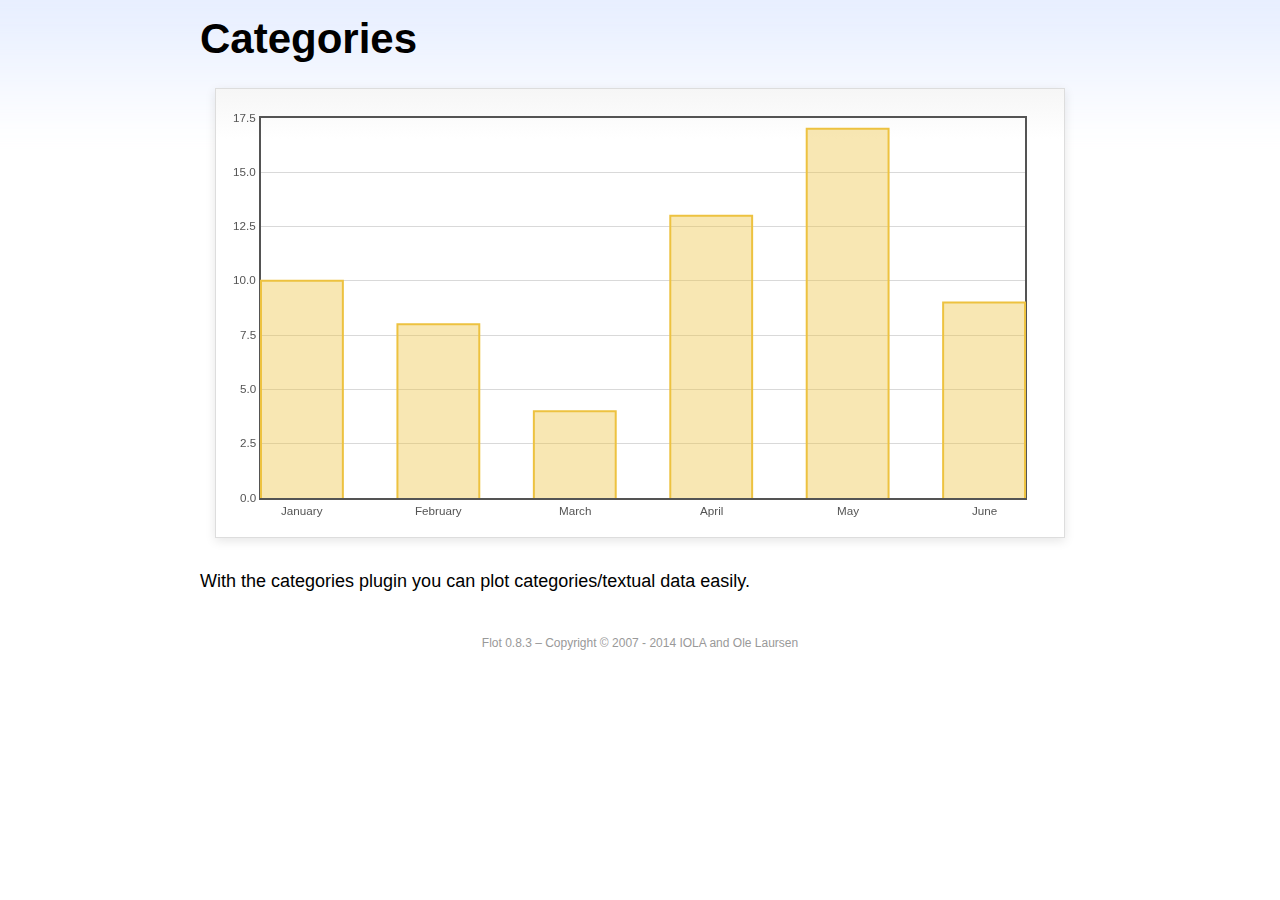
<file: bower_components/flot/examples/categories/index.html>
<!DOCTYPE html PUBLIC "-//W3C//DTD HTML 4.01//EN" "http://www.w3.org/TR/html4/strict.dtd">
<html>
<head>
	<meta http-equiv="Content-Type" content="text/html; charset=utf-8">
	<title>Flot Examples: Categories</title>
	<link href="../examples.css" rel="stylesheet" type="text/css">
	<!--[if lte IE 8]><script language="javascript" type="text/javascript" src="../../excanvas.min.js"></script><![endif]-->
	<script language="javascript" type="text/javascript" src="../../jquery.js"></script>
	<script language="javascript" type="text/javascript" src="../../jquery.flot.js"></script>
	<script language="javascript" type="text/javascript" src="../../jquery.flot.categories.js"></script>
	<script type="text/javascript">

	$(function() {

		var data = [ ["January", 10], ["February", 8], ["March", 4], ["April", 13], ["May", 17], ["June", 9] ];

		$.plot("#placeholder", [ data ], {
			series: {
				bars: {
					show: true,
					barWidth: 0.6,
					align: "center"
				}
			},
			xaxis: {
				mode: "categories",
				tickLength: 0
			}
		});

		// Add the Flot version string to the footer

		$("#footer").prepend("Flot " + $.plot.version + " &ndash; ");
	});

	</script>
</head>
<body>

	<div id="header">
		<h2>Categories</h2>
	</div>

	<div id="content">

		<div class="demo-container">
			<div id="placeholder" class="demo-placeholder"></div>
		</div>

		<p>With the categories plugin you can plot categories/textual data easily.</p>

	</div>

	<div id="footer">
		Copyright &copy; 2007 - 2014 IOLA and Ole Laursen
	</div>

</body>
</html>
</file>
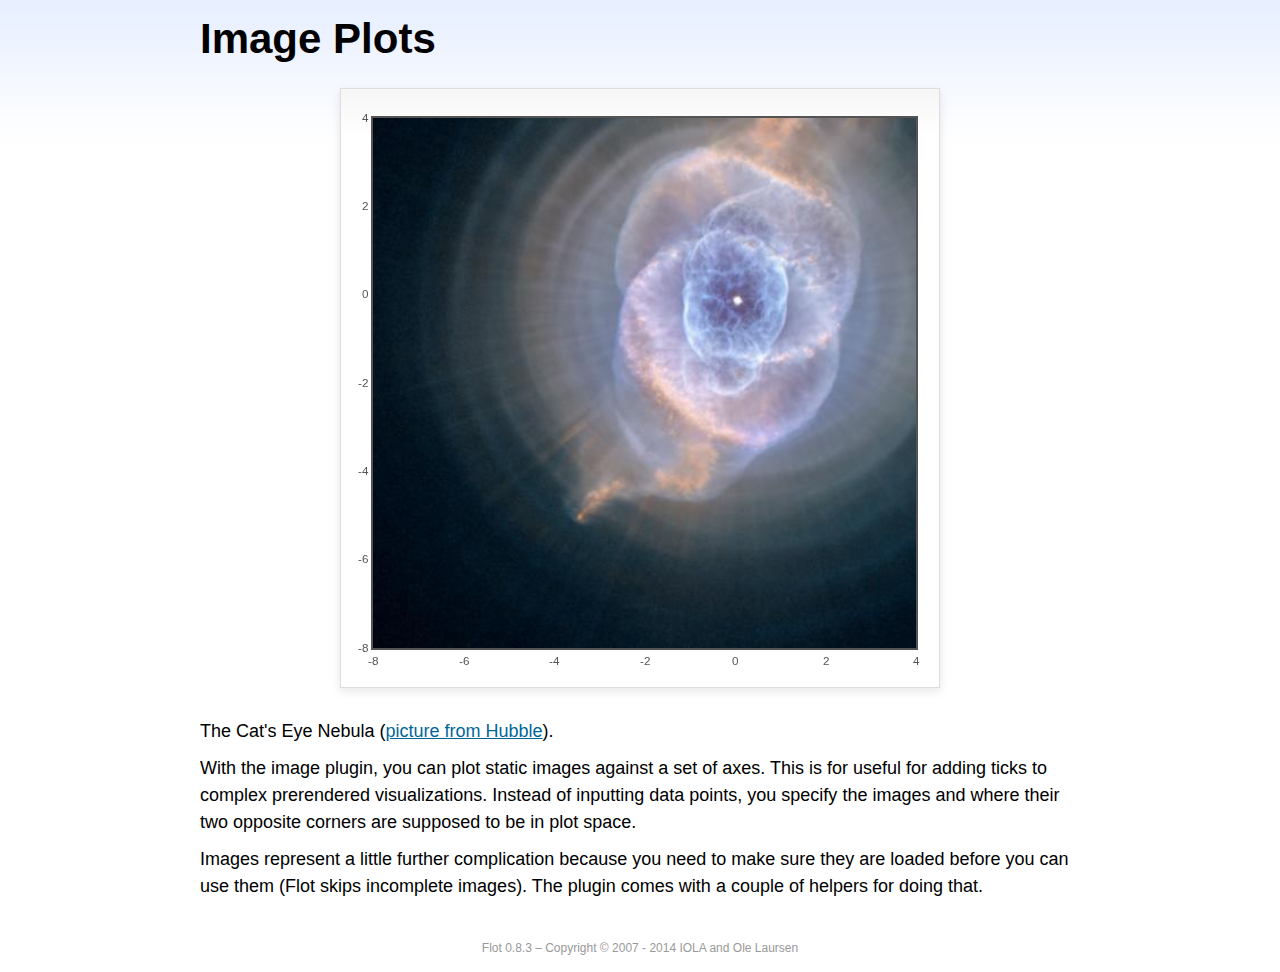
<file: bower_components/flot/examples/image/index.html>
<!DOCTYPE html PUBLIC "-//W3C//DTD HTML 4.01//EN" "http://www.w3.org/TR/html4/strict.dtd">
<html>
<head>
	<meta http-equiv="Content-Type" content="text/html; charset=utf-8">
	<title>Flot Examples: Image Plots</title>
	<link href="../examples.css" rel="stylesheet" type="text/css">
	<!--[if lte IE 8]><script language="javascript" type="text/javascript" src="../../excanvas.min.js"></script><![endif]-->
	<script language="javascript" type="text/javascript" src="../../jquery.js"></script>
	<script language="javascript" type="text/javascript" src="../../jquery.flot.js"></script>
	<script language="javascript" type="text/javascript" src="../../jquery.flot.image.js"></script>
	<script type="text/javascript">

	$(function() {

		var data = [[["hs-2004-27-a-large-web.jpg", -10, -10, 10, 10]]];

		var options = {
			series: {
				images: {
					show: true
				}
			},
			xaxis: {
				min: -8,
				max: 4
			},
			yaxis: {
				min: -8,
				max: 4
			}
		};

		$.plot.image.loadDataImages(data, options, function () {
			$.plot("#placeholder", data, options);
		});

		// Add the Flot version string to the footer

		$("#footer").prepend("Flot " + $.plot.version + " &ndash; ");
	});

	</script>
</head>
<body>

	<div id="header">
		<h2>Image Plots</h2>
	</div>

	<div id="content">

		<div class="demo-container" style="width:600px;height:600px;">
			<div id="placeholder" class="demo-placeholder"></div>
		</div>

		<p>The Cat's Eye Nebula (<a href="http://hubblesite.org/gallery/album/nebula/pr2004027a/">picture from Hubble</a>).</p>

		<p>With the image plugin, you can plot static images against a set of axes. This is for useful for adding ticks to complex prerendered visualizations. Instead of inputting data points, you specify the images and where their two opposite corners are supposed to be in plot space.</p>

		<p>Images represent a little further complication because you need to make sure they are loaded before you can use them (Flot skips incomplete images). The plugin comes with a couple of helpers for doing that.</p>

	</div>

	<div id="footer">
		Copyright &copy; 2007 - 2014 IOLA and Ole Laursen
	</div>

</body>
</html>
</file>
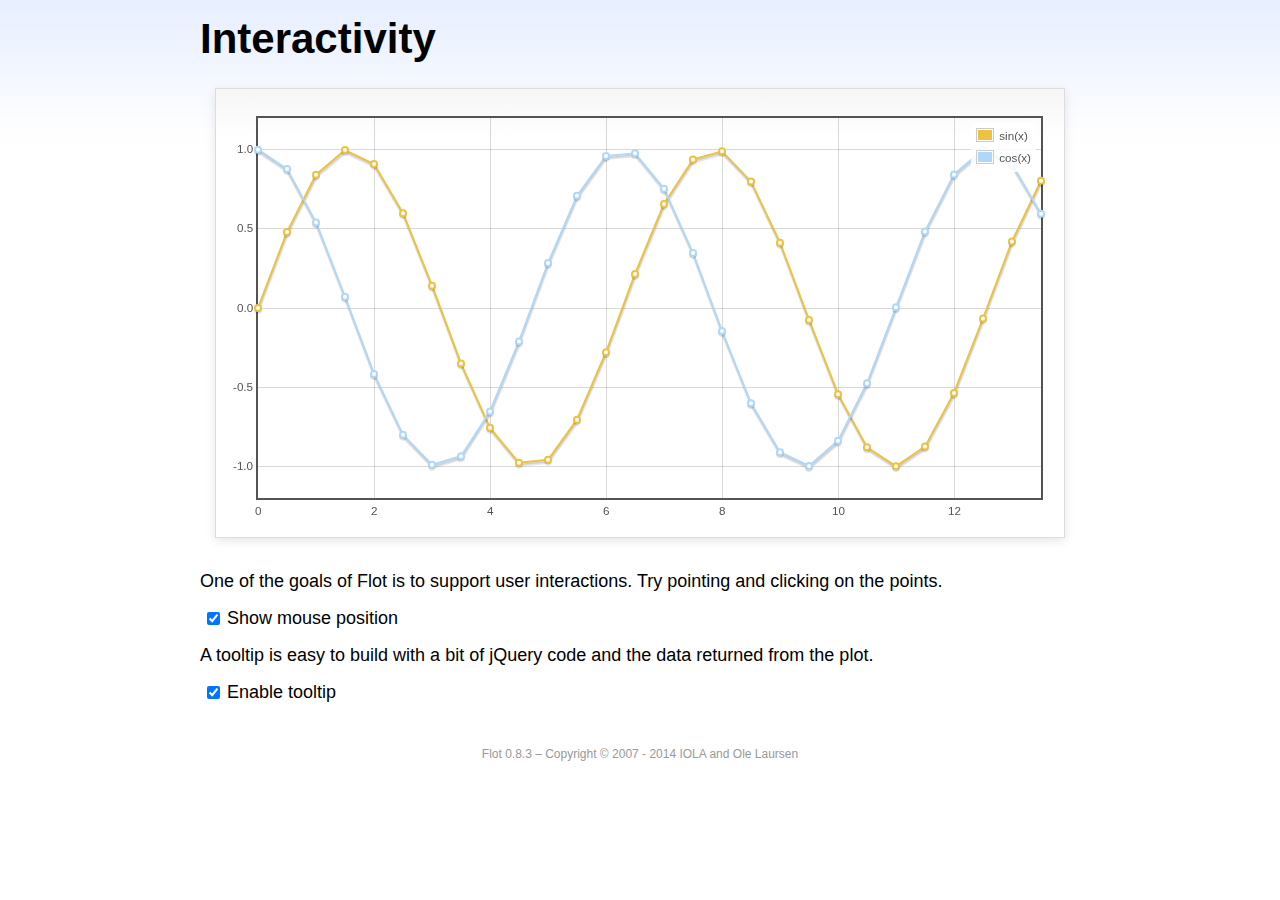
<file: bower_components/flot/examples/interacting/index.html>
<!DOCTYPE html PUBLIC "-//W3C//DTD HTML 4.01//EN" "http://www.w3.org/TR/html4/strict.dtd">
<html>
<head>
	<meta http-equiv="Content-Type" content="text/html; charset=utf-8">
	<title>Flot Examples: Interactivity</title>
	<link href="../examples.css" rel="stylesheet" type="text/css">
	<!--[if lte IE 8]><script language="javascript" type="text/javascript" src="../../excanvas.min.js"></script><![endif]-->
	<script language="javascript" type="text/javascript" src="../../jquery.js"></script>
	<script language="javascript" type="text/javascript" src="../../jquery.flot.js"></script>
	<script type="text/javascript">

	$(function() {

		var sin = [],
			cos = [];

		for (var i = 0; i < 14; i += 0.5) {
			sin.push([i, Math.sin(i)]);
			cos.push([i, Math.cos(i)]);
		}

		var plot = $.plot("#placeholder", [
			{ data: sin, label: "sin(x)"},
			{ data: cos, label: "cos(x)"}
		], {
			series: {
				lines: {
					show: true
				},
				points: {
					show: true
				}
			},
			grid: {
				hoverable: true,
				clickable: true
			},
			yaxis: {
				min: -1.2,
				max: 1.2
			}
		});

		$("<div id='tooltip'></div>").css({
			position: "absolute",
			display: "none",
			border: "1px solid #fdd",
			padding: "2px",
			"background-color": "#fee",
			opacity: 0.80
		}).appendTo("body");

		$("#placeholder").bind("plothover", function (event, pos, item) {

			if ($("#enablePosition:checked").length > 0) {
				var str = "(" + pos.x.toFixed(2) + ", " + pos.y.toFixed(2) + ")";
				$("#hoverdata").text(str);
			}

			if ($("#enableTooltip:checked").length > 0) {
				if (item) {
					var x = item.datapoint[0].toFixed(2),
						y = item.datapoint[1].toFixed(2);

					$("#tooltip").html(item.series.label + " of " + x + " = " + y)
						.css({top: item.pageY+5, left: item.pageX+5})
						.fadeIn(200);
				} else {
					$("#tooltip").hide();
				}
			}
		});

		$("#placeholder").bind("plotclick", function (event, pos, item) {
			if (item) {
				$("#clickdata").text(" - click point " + item.dataIndex + " in " + item.series.label);
				plot.highlight(item.series, item.datapoint);
			}
		});

		// Add the Flot version string to the footer

		$("#footer").prepend("Flot " + $.plot.version + " &ndash; ");
	});

	</script>
</head>
<body>
	<div id="header">
		<h2>Interactivity</h2>
	</div>

	<div id="content">

		<div class="demo-container">
			<div id="placeholder" class="demo-placeholder"></div>
		</div>

		<p>One of the goals of Flot is to support user interactions. Try pointing and clicking on the points.</p>

		<p>
			<label><input id="enablePosition" type="checkbox" checked="checked"></input>Show mouse position</label>
			<span id="hoverdata"></span>
			<span id="clickdata"></span>
		</p>

		<p>A tooltip is easy to build with a bit of jQuery code and the data returned from the plot.</p>

		<p><label><input id="enableTooltip" type="checkbox" checked="checked"></input>Enable tooltip</label></p>

	</div>

	<div id="footer">
		Copyright &copy; 2007 - 2014 IOLA and Ole Laursen
	</div>

</body>
</html>
</file>
<file: bower_components/flot/examples/examples.css>
* {	padding: 0; margin: 0; vertical-align: top; }

body {
	background: url(background.png) repeat-x;
	font: 18px/1.5em "proxima-nova", Helvetica, Arial, sans-serif;
}

a {	color: #069; }
a:hover { color: #28b; }

h2 {
	margin-top: 15px;
	font: normal 32px "omnes-pro", Helvetica, Arial, sans-serif;
}

h3 {
	margin-left: 30px;
	font: normal 26px "omnes-pro", Helvetica, Arial, sans-serif;
	color: #666;
}

p {
	margin-top: 10px;
}

button {
	font-size: 18px;
	padding: 1px 7px;
}

input {
	font-size: 18px;
}

input[type=checkbox] {
	margin: 7px;
}

#header {
	position: relative;
	width: 900px;
	margin: auto;
}

#header h2 {
	margin-left: 10px;
	vertical-align: middle;
	font-size: 42px;
	font-weight: bold;
	text-decoration: none;
	color: #000;
}

#content {
	width: 880px;
	margin: 0 auto;
	padding: 10px;
}

#footer {
	margin-top: 25px;
	margin-bottom: 10px;
	text-align: center;
	font-size: 12px;
	color: #999;
}

.demo-container {
	box-sizing: border-box;
	width: 850px;
	height: 450px;
	padding: 20px 15px 15px 15px;
	margin: 15px auto 30px auto;
	border: 1px solid #ddd;
	background: #fff;
	background: linear-gradient(#f6f6f6 0, #fff 50px);
	background: -o-linear-gradient(#f6f6f6 0, #fff 50px);
	background: -ms-linear-gradient(#f6f6f6 0, #fff 50px);
	background: -moz-linear-gradient(#f6f6f6 0, #fff 50px);
	background: -webkit-linear-gradient(#f6f6f6 0, #fff 50px);
	box-shadow: 0 3px 10px rgba(0,0,0,0.15);
	-o-box-shadow: 0 3px 10px rgba(0,0,0,0.1);
	-ms-box-shadow: 0 3px 10px rgba(0,0,0,0.1);
	-moz-box-shadow: 0 3px 10px rgba(0,0,0,0.1);
	-webkit-box-shadow: 0 3px 10px rgba(0,0,0,0.1);
}

.demo-placeholder {
	width: 100%;
	height: 100%;
	font-size: 14px;
	line-height: 1.2em;
}

.legend table {
	border-spacing: 5px;
}
</file>
